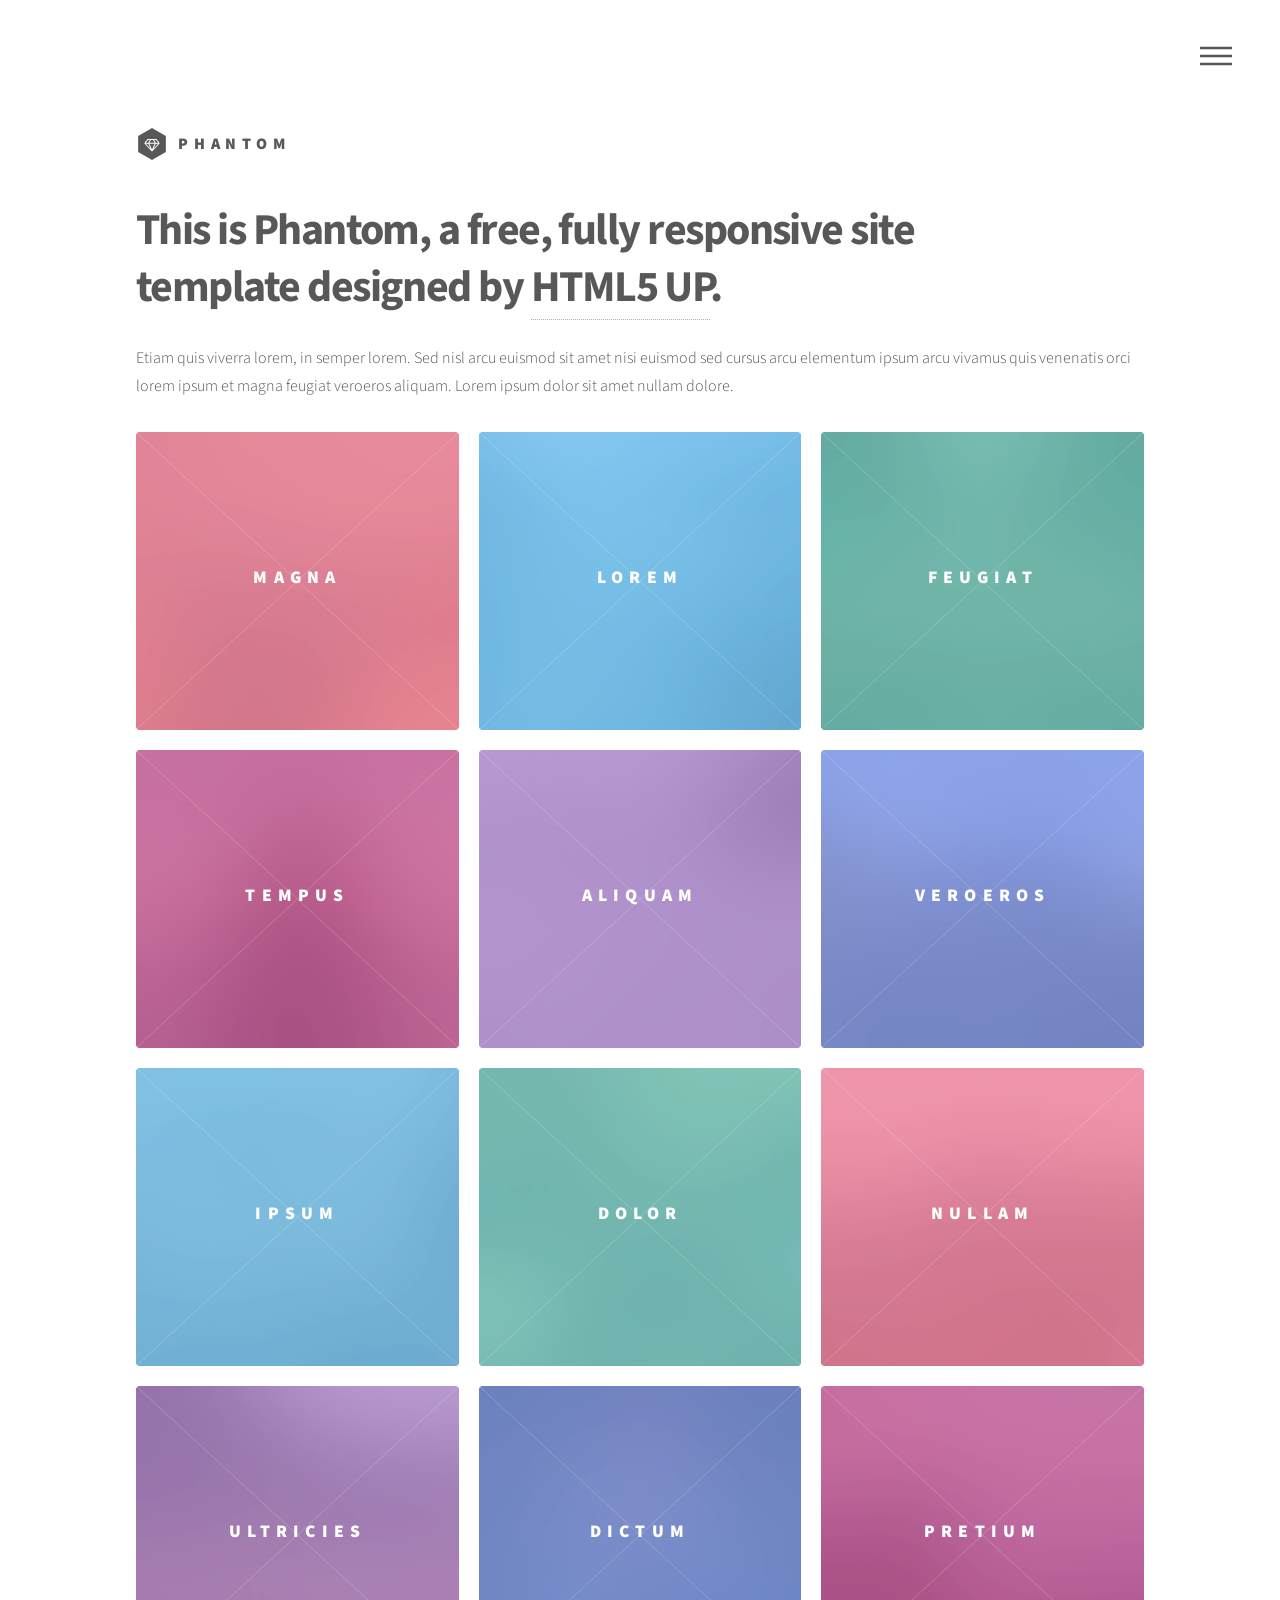
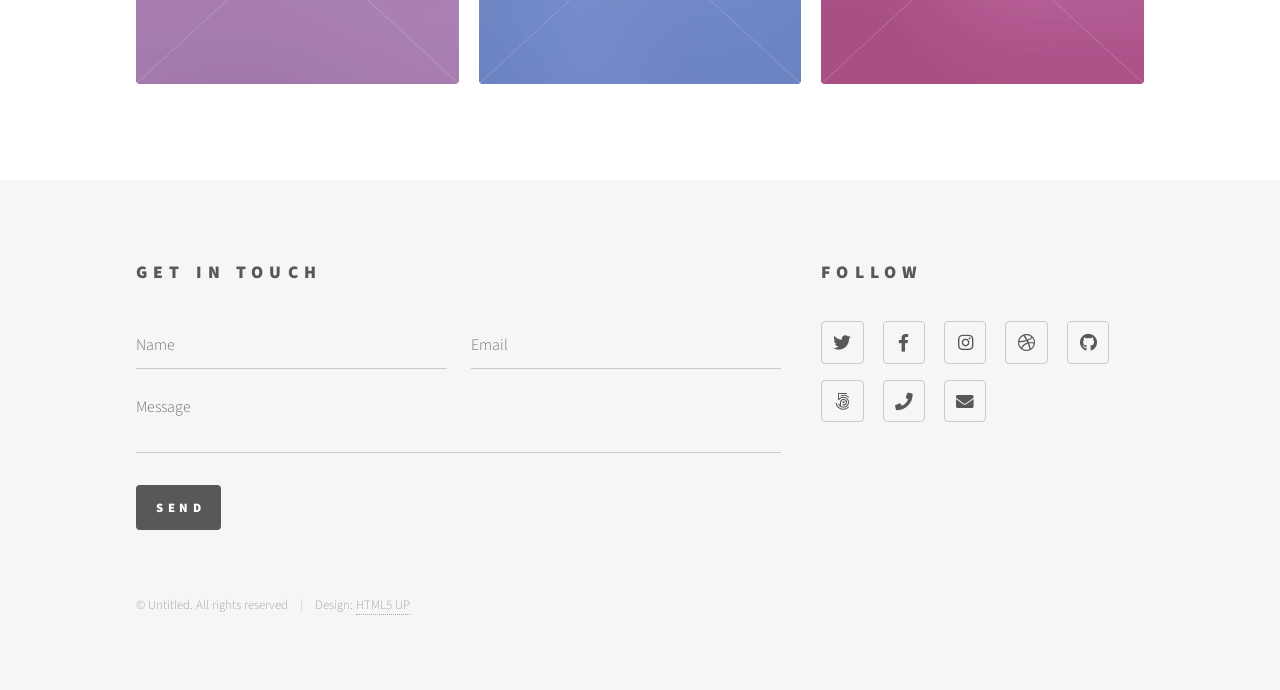
<file: phantom/index.html>
<!DOCTYPE HTML>
<!--
	Phantom by HTML5 UP
	html5up.net | @ajlkn
	Free for personal and commercial use under the CCA 3.0 license (html5up.net/license)
-->
<html>
	<head>
		<title>Phantom by HTML5 UP</title>
		<meta charset="utf-8" />
		<meta name="viewport" content="width=device-width, initial-scale=1, user-scalable=no" />
		<link rel="stylesheet" href="assets/css/main.css" />
		<noscript><link rel="stylesheet" href="assets/css/noscript.css" /></noscript>
	</head>
	<body class="is-preload">
		<!-- Wrapper -->
			<div id="wrapper">

				<!-- Header -->
					<header id="header">
						<div class="inner">

							<!-- Logo -->
								<a href="index.html" class="logo">
									<span class="symbol"><img src="images/logo.svg" alt="" /></span><span class="title">Phantom</span>
								</a>

							<!-- Nav -->
								<nav>
									<ul>
										<li><a href="#menu">Menu</a></li>
									</ul>
								</nav>

						</div>
					</header>

				<!-- Menu -->
					<nav id="menu">
						<h2>Menu</h2>
						<ul>
							<li><a href="index.html">Home</a></li>
							<li><a href="generic.html">Ipsum veroeros</a></li>
							<li><a href="generic.html">Tempus etiam</a></li>
							<li><a href="generic.html">Consequat dolor</a></li>
							<li><a href="elements.html">Elements</a></li>
						</ul>
					</nav>

				<!-- Main -->
					<div id="main">
						<div class="inner">
							<header>
								<h1>This is Phantom, a free, fully responsive site<br />
								template designed by <a href="http://html5up.net">HTML5 UP</a>.</h1>
								<p>Etiam quis viverra lorem, in semper lorem. Sed nisl arcu euismod sit amet nisi euismod sed cursus arcu elementum ipsum arcu vivamus quis venenatis orci lorem ipsum et magna feugiat veroeros aliquam. Lorem ipsum dolor sit amet nullam dolore.</p>
							</header>
							<section class="tiles">
								<article class="style1">
									<span class="image">
										<img src="images/pic01.jpg" alt="" />
									</span>
									<a href="generic.html">
										<h2>Magna</h2>
										<div class="content">
											<p>Sed nisl arcu euismod sit amet nisi lorem etiam dolor veroeros et feugiat.</p>
										</div>
									</a>
								</article>
								<article class="style2">
									<span class="image">
										<img src="images/pic02.jpg" alt="" />
									</span>
									<a href="generic.html">
										<h2>Lorem</h2>
										<div class="content">
											<p>Sed nisl arcu euismod sit amet nisi lorem etiam dolor veroeros et feugiat.</p>
										</div>
									</a>
								</article>
								<article class="style3">
									<span class="image">
										<img src="images/pic03.jpg" alt="" />
									</span>
									<a href="generic.html">
										<h2>Feugiat</h2>
										<div class="content">
											<p>Sed nisl arcu euismod sit amet nisi lorem etiam dolor veroeros et feugiat.</p>
										</div>
									</a>
								</article>
								<article class="style4">
									<span class="image">
										<img src="images/pic04.jpg" alt="" />
									</span>
									<a href="generic.html">
										<h2>Tempus</h2>
										<div class="content">
											<p>Sed nisl arcu euismod sit amet nisi lorem etiam dolor veroeros et feugiat.</p>
										</div>
									</a>
								</article>
								<article class="style5">
									<span class="image">
										<img src="images/pic05.jpg" alt="" />
									</span>
									<a href="generic.html">
										<h2>Aliquam</h2>
										<div class="content">
											<p>Sed nisl arcu euismod sit amet nisi lorem etiam dolor veroeros et feugiat.</p>
										</div>
									</a>
								</article>
								<article class="style6">
									<span class="image">
										<img src="images/pic06.jpg" alt="" />
									</span>
									<a href="generic.html">
										<h2>Veroeros</h2>
										<div class="content">
											<p>Sed nisl arcu euismod sit amet nisi lorem etiam dolor veroeros et feugiat.</p>
										</div>
									</a>
								</article>
								<article class="style2">
									<span class="image">
										<img src="images/pic07.jpg" alt="" />
									</span>
									<a href="generic.html">
										<h2>Ipsum</h2>
										<div class="content">
											<p>Sed nisl arcu euismod sit amet nisi lorem etiam dolor veroeros et feugiat.</p>
										</div>
									</a>
								</article>
								<article class="style3">
									<span class="image">
										<img src="images/pic08.jpg" alt="" />
									</span>
									<a href="generic.html">
										<h2>Dolor</h2>
										<div class="content">
											<p>Sed nisl arcu euismod sit amet nisi lorem etiam dolor veroeros et feugiat.</p>
										</div>
									</a>
								</article>
								<article class="style1">
									<span class="image">
										<img src="images/pic09.jpg" alt="" />
									</span>
									<a href="generic.html">
										<h2>Nullam</h2>
										<div class="content">
											<p>Sed nisl arcu euismod sit amet nisi lorem etiam dolor veroeros et feugiat.</p>
										</div>
									</a>
								</article>
								<article class="style5">
									<span class="image">
										<img src="images/pic10.jpg" alt="" />
									</span>
									<a href="generic.html">
										<h2>Ultricies</h2>
										<div class="content">
											<p>Sed nisl arcu euismod sit amet nisi lorem etiam dolor veroeros et feugiat.</p>
										</div>
									</a>
								</article>
								<article class="style6">
									<span class="image">
										<img src="images/pic11.jpg" alt="" />
									</span>
									<a href="generic.html">
										<h2>Dictum</h2>
										<div class="content">
											<p>Sed nisl arcu euismod sit amet nisi lorem etiam dolor veroeros et feugiat.</p>
										</div>
									</a>
								</article>
								<article class="style4">
									<span class="image">
										<img src="images/pic12.jpg" alt="" />
									</span>
									<a href="generic.html">
										<h2>Pretium</h2>
										<div class="content">
											<p>Sed nisl arcu euismod sit amet nisi lorem etiam dolor veroeros et feugiat.</p>
										</div>
									</a>
								</article>
							</section>
						</div>
					</div>

				<!-- Footer -->
					<footer id="footer">
						<div class="inner">
							<section>
								<h2>Get in touch</h2>
								<form method="post" action="#">
									<div class="fields">
										<div class="field half">
											<input type="text" name="name" id="name" placeholder="Name" />
										</div>
										<div class="field half">
											<input type="email" name="email" id="email" placeholder="Email" />
										</div>
										<div class="field">
											<textarea name="message" id="message" placeholder="Message"></textarea>
										</div>
									</div>
									<ul class="actions">
										<li><input type="submit" value="Send" class="primary" /></li>
									</ul>
								</form>
							</section>
							<section>
								<h2>Follow</h2>
								<ul class="icons">
									<li><a href="#" class="icon brands style2 fa-twitter"><span class="label">Twitter</span></a></li>
									<li><a href="#" class="icon brands style2 fa-facebook-f"><span class="label">Facebook</span></a></li>
									<li><a href="#" class="icon brands style2 fa-instagram"><span class="label">Instagram</span></a></li>
									<li><a href="#" class="icon brands style2 fa-dribbble"><span class="label">Dribbble</span></a></li>
									<li><a href="#" class="icon brands style2 fa-github"><span class="label">GitHub</span></a></li>
									<li><a href="#" class="icon brands style2 fa-500px"><span class="label">500px</span></a></li>
									<li><a href="#" class="icon solid style2 fa-phone"><span class="label">Phone</span></a></li>
									<li><a href="#" class="icon solid style2 fa-envelope"><span class="label">Email</span></a></li>
								</ul>
							</section>
							<ul class="copyright">
								<li>&copy; Untitled. All rights reserved</li><li>Design: <a href="http://html5up.net">HTML5 UP</a></li>
							</ul>
						</div>
					</footer>

			</div>

		<!-- Scripts -->
			<script src="assets/js/jquery.min.js"></script>
			<script src="assets/js/browser.min.js"></script>
			<script src="assets/js/breakpoints.min.js"></script>
			<script src="assets/js/util.js"></script>
			<script src="assets/js/main.js"></script>

	</body>
</html>
</file>
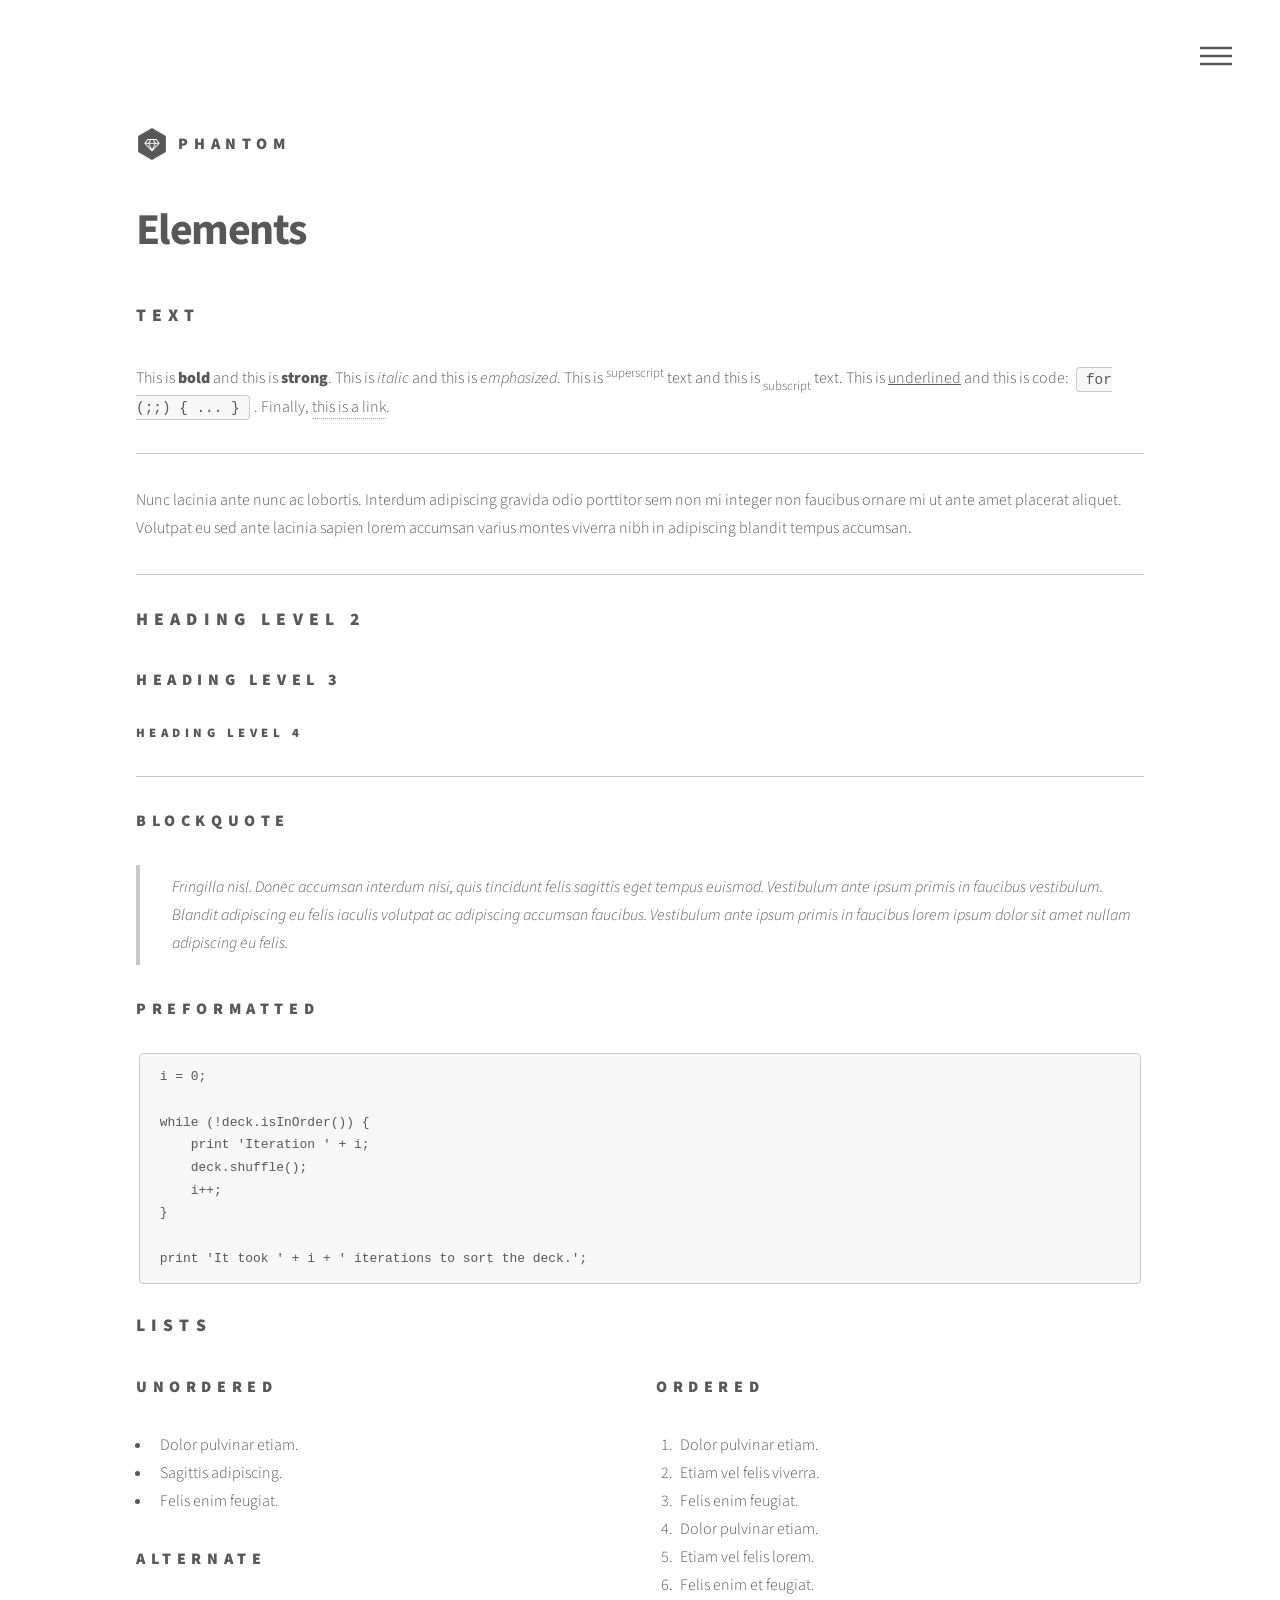
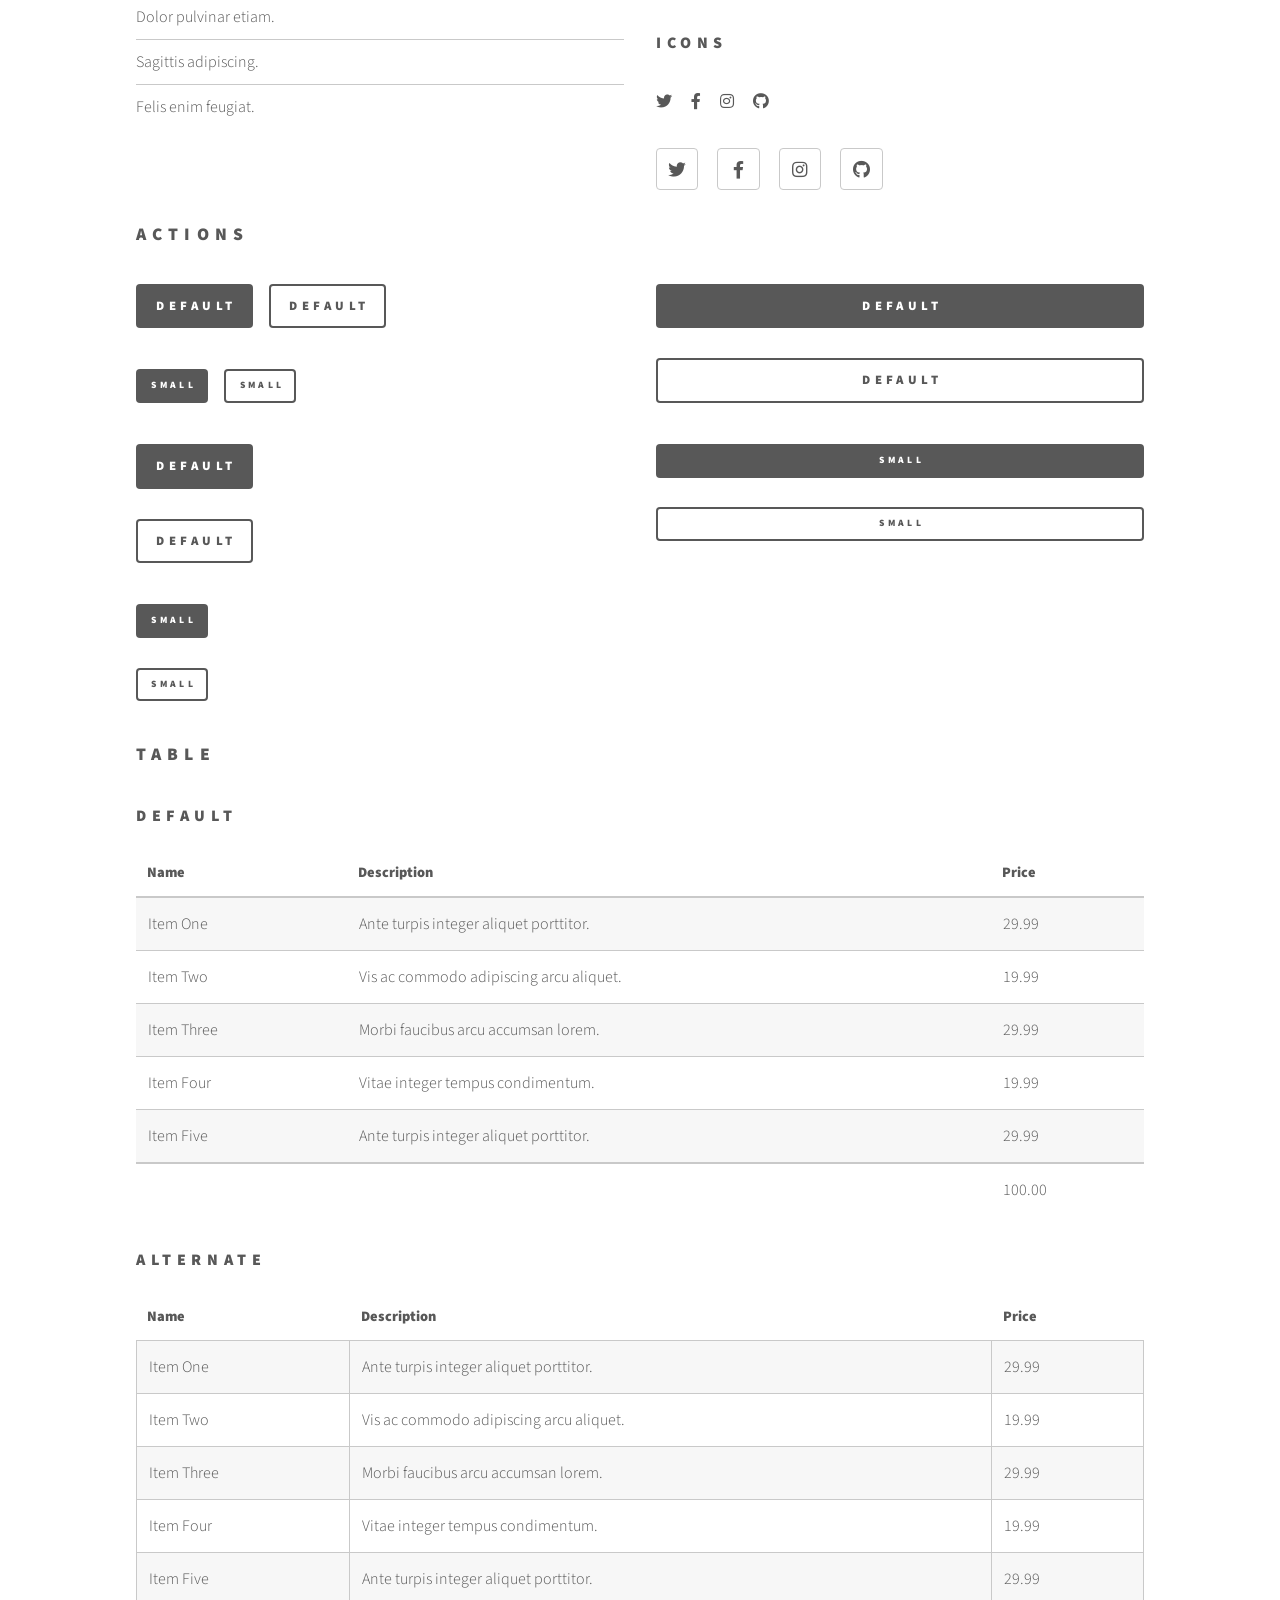
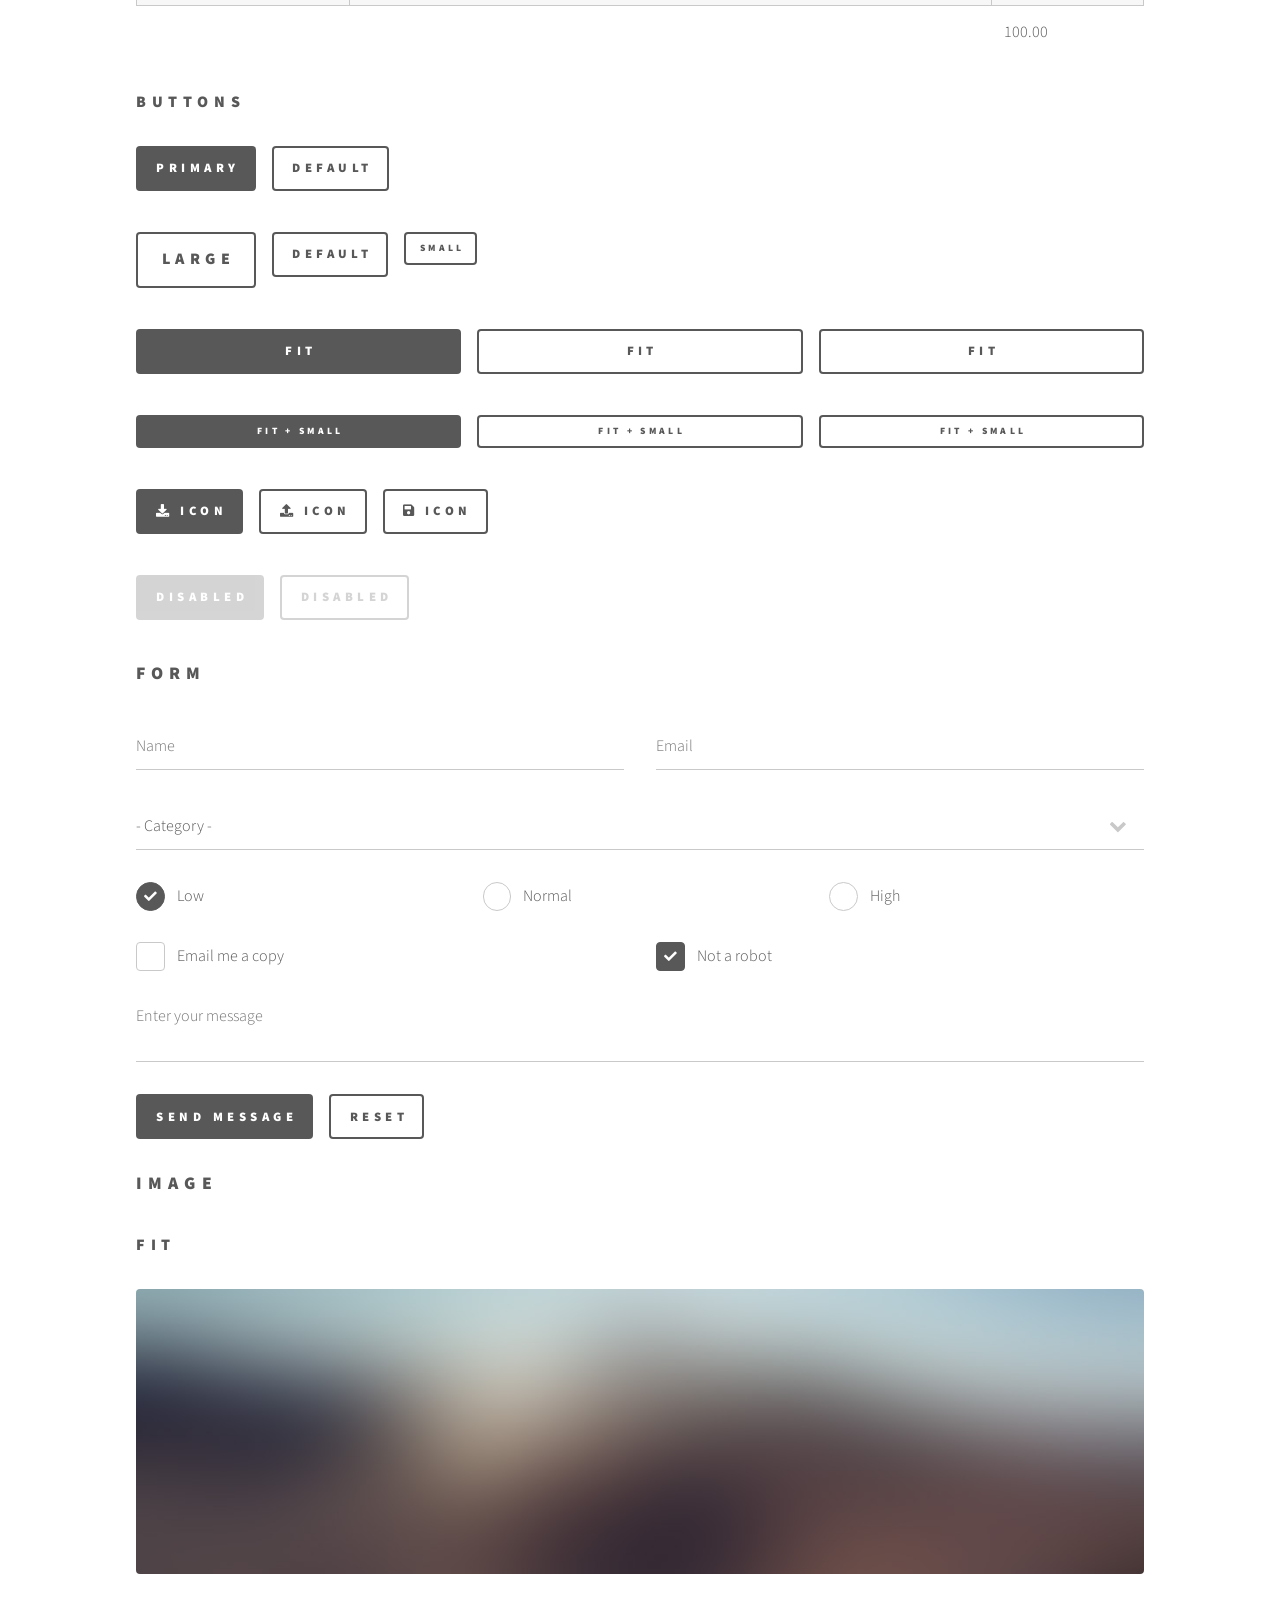
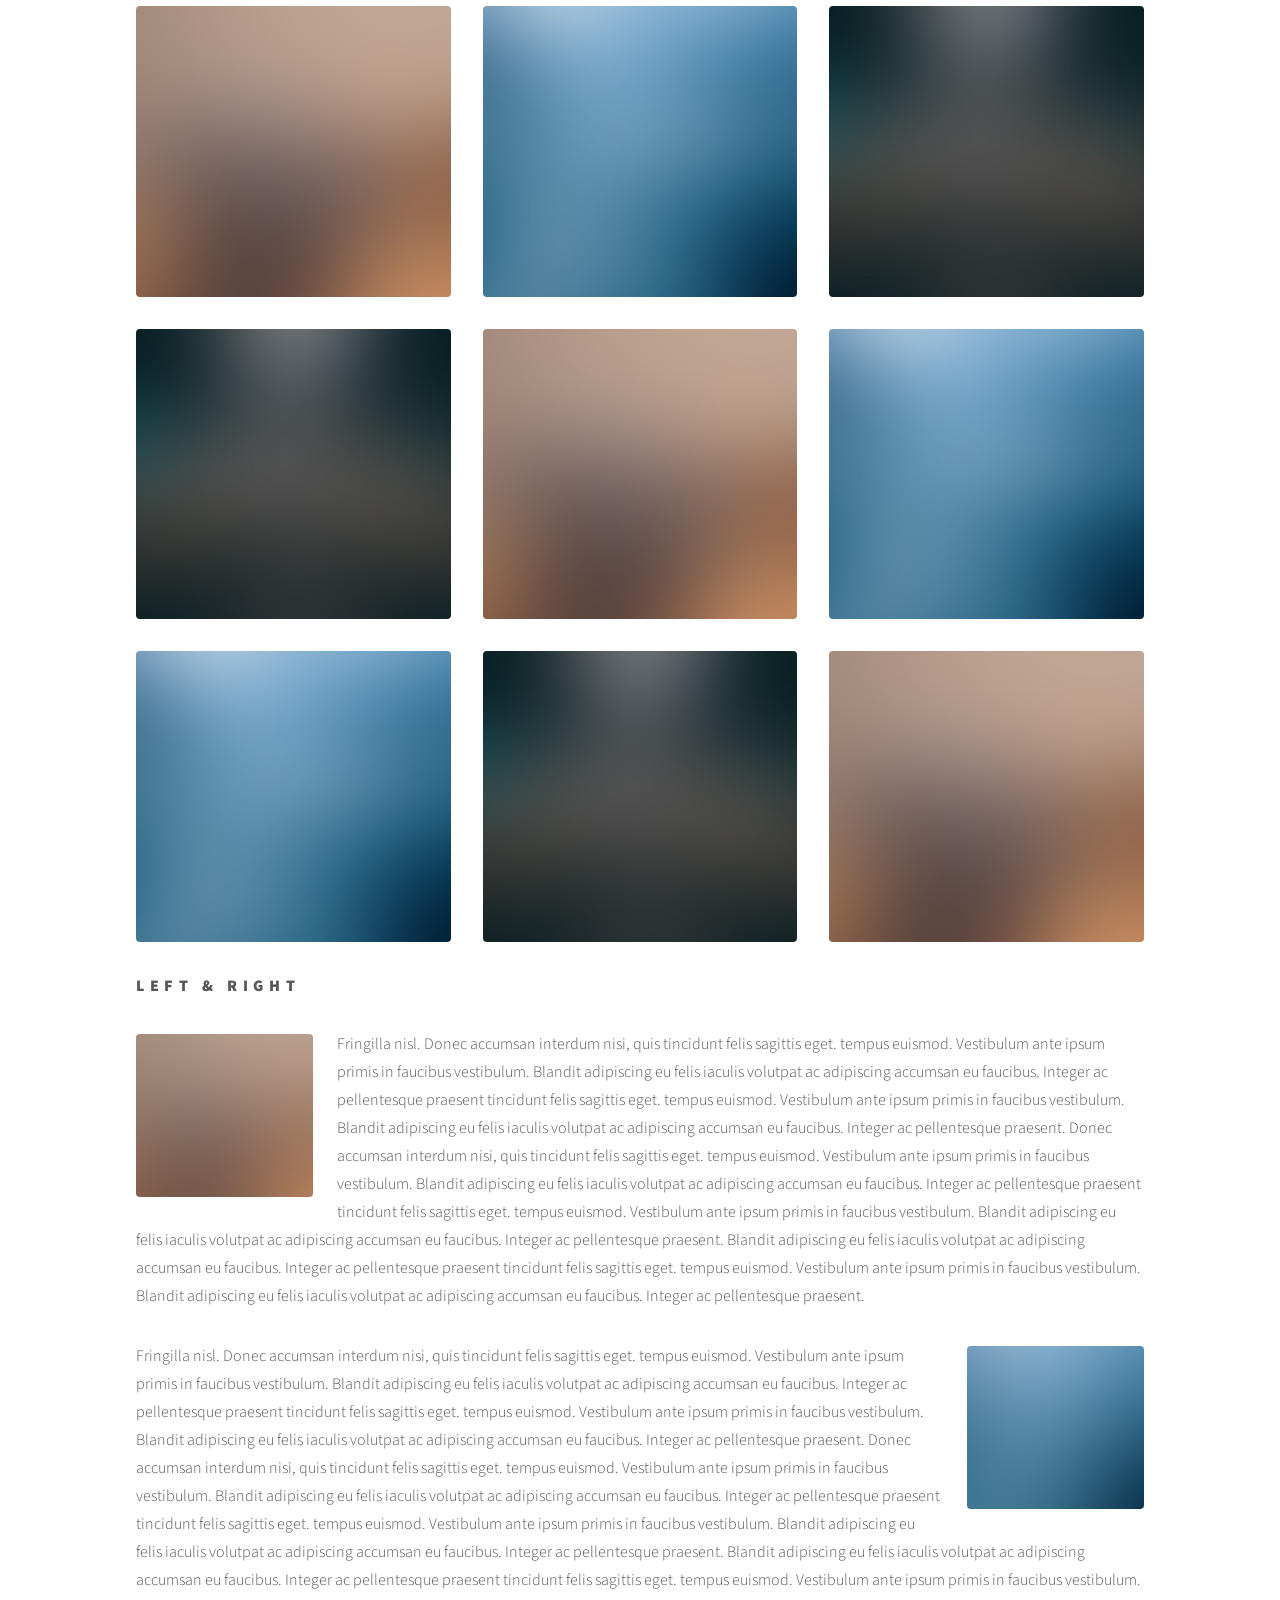
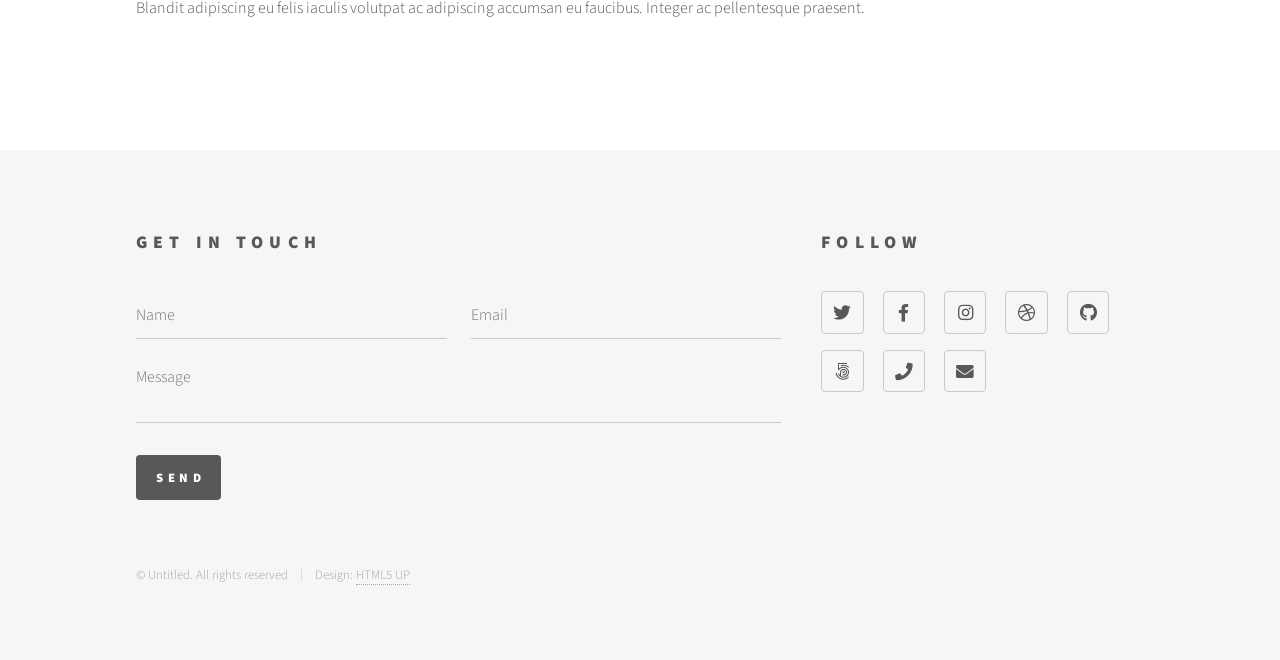
<file: phantom/elements.html>
<!DOCTYPE HTML>
<!--
	Phantom by HTML5 UP
	html5up.net | @ajlkn
	Free for personal and commercial use under the CCA 3.0 license (html5up.net/license)
-->
<html>
	<head>
		<title>Elements - Phantom by HTML5 UP</title>
		<meta charset="utf-8" />
		<meta name="viewport" content="width=device-width, initial-scale=1, user-scalable=no" />
		<link rel="stylesheet" href="assets/css/main.css" />
		<noscript><link rel="stylesheet" href="assets/css/noscript.css" /></noscript>
	</head>
	<body class="is-preload">
		<!-- Wrapper -->
			<div id="wrapper">

				<!-- Header -->
					<header id="header">
						<div class="inner">

							<!-- Logo -->
								<a href="index.html" class="logo">
									<span class="symbol"><img src="images/logo.svg" alt="" /></span><span class="title">Phantom</span>
								</a>

							<!-- Nav -->
								<nav>
									<ul>
										<li><a href="#menu">Menu</a></li>
									</ul>
								</nav>

						</div>
					</header>

				<!-- Menu -->
					<nav id="menu">
						<h2>Menu</h2>
						<ul>
							<li><a href="index.html">Home</a></li>
							<li><a href="generic.html">Ipsum veroeros</a></li>
							<li><a href="generic.html">Tempus etiam</a></li>
							<li><a href="generic.html">Consequat dolor</a></li>
							<li><a href="elements.html">Elements</a></li>
						</ul>
					</nav>

				<!-- Main -->
					<div id="main">
						<div class="inner">
							<h1>Elements</h1>

							<!-- Text -->
								<section>
									<h2>Text</h2>
									<p>This is <b>bold</b> and this is <strong>strong</strong>. This is <i>italic</i> and this is <em>emphasized</em>.
									This is <sup>superscript</sup> text and this is <sub>subscript</sub> text.
									This is <u>underlined</u> and this is code: <code>for (;;) { ... }</code>. Finally, <a href="#">this is a link</a>.</p>
									<hr />
									<p>Nunc lacinia ante nunc ac lobortis. Interdum adipiscing gravida odio porttitor sem non mi integer non faucibus ornare mi ut ante amet placerat aliquet. Volutpat eu sed ante lacinia sapien lorem accumsan varius montes viverra nibh in adipiscing blandit tempus accumsan.</p>
									<hr />
									<h2>Heading Level 2</h2>
									<h3>Heading Level 3</h3>
									<h4>Heading Level 4</h4>
									<hr />
									<h3>Blockquote</h3>
									<blockquote>Fringilla nisl. Donec accumsan interdum nisi, quis tincidunt felis sagittis eget tempus euismod. Vestibulum ante ipsum primis in faucibus vestibulum. Blandit adipiscing eu felis iaculis volutpat ac adipiscing accumsan faucibus. Vestibulum ante ipsum primis in faucibus lorem ipsum dolor sit amet nullam adipiscing eu felis.</blockquote>
									<h3>Preformatted</h3>
									<pre><code>i = 0;

while (!deck.isInOrder()) {
    print 'Iteration ' + i;
    deck.shuffle();
    i++;
}

print 'It took ' + i + ' iterations to sort the deck.';</code></pre>
								</section>

							<!-- Lists -->
								<section>
									<h2>Lists</h2>
									<div class="row">
										<div class="col-6 col-12-medium">
											<h3>Unordered</h3>
											<ul>
												<li>Dolor pulvinar etiam.</li>
												<li>Sagittis adipiscing.</li>
												<li>Felis enim feugiat.</li>
											</ul>
											<h3>Alternate</h3>
											<ul class="alt">
												<li>Dolor pulvinar etiam.</li>
												<li>Sagittis adipiscing.</li>
												<li>Felis enim feugiat.</li>
											</ul>
										</div>
										<div class="col-6 col-12-medium">
											<h3>Ordered</h3>
											<ol>
												<li>Dolor pulvinar etiam.</li>
												<li>Etiam vel felis viverra.</li>
												<li>Felis enim feugiat.</li>
												<li>Dolor pulvinar etiam.</li>
												<li>Etiam vel felis lorem.</li>
												<li>Felis enim et feugiat.</li>
											</ol>
											<h3>Icons</h3>
											<ul class="icons">
												<li><a href="#" class="icon brands style1 fa-twitter"><span class="label">Twitter</span></a></li>
												<li><a href="#" class="icon brands style1 fa-facebook-f"><span class="label">Facebook</span></a></li>
												<li><a href="#" class="icon brands style1 fa-instagram"><span class="label">Instagram</span></a></li>
												<li><a href="#" class="icon brands style1 fa-github"><span class="label">Github</span></a></li>
											</ul>
											<ul class="icons">
												<li><a href="#" class="icon brands style2 fa-twitter"><span class="label">Twitter</span></a></li>
												<li><a href="#" class="icon brands style2 fa-facebook-f"><span class="label">Facebook</span></a></li>
												<li><a href="#" class="icon brands style2 fa-instagram"><span class="label">Instagram</span></a></li>
												<li><a href="#" class="icon brands style2 fa-github"><span class="label">Github</span></a></li>
											</ul>
										</div>
									</div>
									<h2>Actions</h2>
									<div class="row">
										<div class="col-6 col-12-medium">
											<ul class="actions">
												<li><a href="#" class="button primary">Default</a></li>
												<li><a href="#" class="button">Default</a></li>
											</ul>
											<ul class="actions small">
												<li><a href="#" class="button primary small">Small</a></li>
												<li><a href="#" class="button small">Small</a></li>
											</ul>
											<ul class="actions stacked">
												<li><a href="#" class="button primary">Default</a></li>
												<li><a href="#" class="button">Default</a></li>
											</ul>
											<ul class="actions stacked">
												<li><a href="#" class="button primary small">Small</a></li>
												<li><a href="#" class="button small">Small</a></li>
											</ul>
										</div>
										<div class="col-6 col-12-medium">
											<ul class="actions stacked">
												<li><a href="#" class="button primary fit">Default</a></li>
												<li><a href="#" class="button fit">Default</a></li>
											</ul>
											<ul class="actions stacked">
												<li><a href="#" class="button primary small fit">Small</a></li>
												<li><a href="#" class="button small fit">Small</a></li>
											</ul>
										</div>
									</div>
								</section>

							<!-- Table -->
								<section>
									<h2>Table</h2>
									<h3>Default</h3>
									<div class="table-wrapper">
										<table>
											<thead>
												<tr>
													<th>Name</th>
													<th>Description</th>
													<th>Price</th>
												</tr>
											</thead>
											<tbody>
												<tr>
													<td>Item One</td>
													<td>Ante turpis integer aliquet porttitor.</td>
													<td>29.99</td>
												</tr>
												<tr>
													<td>Item Two</td>
													<td>Vis ac commodo adipiscing arcu aliquet.</td>
													<td>19.99</td>
												</tr>
												<tr>
													<td>Item Three</td>
													<td> Morbi faucibus arcu accumsan lorem.</td>
													<td>29.99</td>
												</tr>
												<tr>
													<td>Item Four</td>
													<td>Vitae integer tempus condimentum.</td>
													<td>19.99</td>
												</tr>
												<tr>
													<td>Item Five</td>
													<td>Ante turpis integer aliquet porttitor.</td>
													<td>29.99</td>
												</tr>
											</tbody>
											<tfoot>
												<tr>
													<td colspan="2"></td>
													<td>100.00</td>
												</tr>
											</tfoot>
										</table>
									</div>

									<h3>Alternate</h3>
									<div class="table-wrapper">
										<table class="alt">
											<thead>
												<tr>
													<th>Name</th>
													<th>Description</th>
													<th>Price</th>
												</tr>
											</thead>
											<tbody>
												<tr>
													<td>Item One</td>
													<td>Ante turpis integer aliquet porttitor.</td>
													<td>29.99</td>
												</tr>
												<tr>
													<td>Item Two</td>
													<td>Vis ac commodo adipiscing arcu aliquet.</td>
													<td>19.99</td>
												</tr>
												<tr>
													<td>Item Three</td>
													<td> Morbi faucibus arcu accumsan lorem.</td>
													<td>29.99</td>
												</tr>
												<tr>
													<td>Item Four</td>
													<td>Vitae integer tempus condimentum.</td>
													<td>19.99</td>
												</tr>
												<tr>
													<td>Item Five</td>
													<td>Ante turpis integer aliquet porttitor.</td>
													<td>29.99</td>
												</tr>
											</tbody>
											<tfoot>
												<tr>
													<td colspan="2"></td>
													<td>100.00</td>
												</tr>
											</tfoot>
										</table>
									</div>
								</section>

							<!-- Buttons -->
								<section>
									<h3>Buttons</h3>
									<ul class="actions">
										<li><a href="#" class="button primary">Primary</a></li>
										<li><a href="#" class="button">Default</a></li>
									</ul>
									<ul class="actions">
										<li><a href="#" class="button large">Large</a></li>
										<li><a href="#" class="button">Default</a></li>
										<li><a href="#" class="button small">Small</a></li>
									</ul>
									<ul class="actions fit">
										<li><a href="#" class="button primary fit">Fit</a></li>
										<li><a href="#" class="button fit">Fit</a></li>
										<li><a href="#" class="button fit">Fit</a></li>
									</ul>
									<ul class="actions fit small">
										<li><a href="#" class="button primary fit small">Fit + Small</a></li>
										<li><a href="#" class="button fit small">Fit + Small</a></li>
										<li><a href="#" class="button fit small">Fit + Small</a></li>
									</ul>
									<ul class="actions">
										<li><a href="#" class="button primary icon solid fa-download">Icon</a></li>
										<li><a href="#" class="button icon solid fa-upload">Icon</a></li>
										<li><a href="#" class="button icon solid fa-save">Icon</a></li>
									</ul>
									<ul class="actions">
										<li><span class="button primary disabled">Disabled</span></li>
										<li><span class="button disabled">Disabled</span></li>
									</ul>
								</section>

							<!-- Form -->
								<section>
									<h2>Form</h2>
									<form method="post" action="#">
										<div class="row gtr-uniform">
											<div class="col-6 col-12-xsmall">
												<input type="text" name="demo-name" id="demo-name" value="" placeholder="Name" />
											</div>
											<div class="col-6 col-12-xsmall">
												<input type="email" name="demo-email" id="demo-email" value="" placeholder="Email" />
											</div>
											<div class="col-12">
												<select name="demo-category" id="demo-category">
													<option value="">- Category -</option>
													<option value="1">Manufacturing</option>
													<option value="1">Shipping</option>
													<option value="1">Administration</option>
													<option value="1">Human Resources</option>
												</select>
											</div>
											<div class="col-4 col-12-small">
												<input type="radio" id="demo-priority-low" name="demo-priority" checked>
												<label for="demo-priority-low">Low</label>
											</div>
											<div class="col-4 col-12-small">
												<input type="radio" id="demo-priority-normal" name="demo-priority">
												<label for="demo-priority-normal">Normal</label>
											</div>
											<div class="col-4 col-12-small">
												<input type="radio" id="demo-priority-high" name="demo-priority">
												<label for="demo-priority-high">High</label>
											</div>
											<div class="col-6 col-12-small">
												<input type="checkbox" id="demo-copy" name="demo-copy">
												<label for="demo-copy">Email me a copy</label>
											</div>
											<div class="col-6 col-12-small">
												<input type="checkbox" id="demo-human" name="demo-human" checked>
												<label for="demo-human">Not a robot</label>
											</div>
											<div class="col-12">
												<textarea name="demo-message" id="demo-message" placeholder="Enter your message" rows="6"></textarea>
											</div>
											<div class="col-12">
												<ul class="actions">
													<li><input type="submit" value="Send Message" class="primary" /></li>
													<li><input type="reset" value="Reset" /></li>
												</ul>
											</div>
										</div>
									</form>
								</section>

							<!-- Image -->
								<section>
									<h2>Image</h2>
									<h3>Fit</h3>
									<div class="box alt">
										<div class="row gtr-uniform">
											<div class="col-12"><span class="image fit"><img src="images/pic13.jpg" alt="" /></span></div>
											<div class="col-4"><span class="image fit"><img src="images/pic01.jpg" alt="" /></span></div>
											<div class="col-4"><span class="image fit"><img src="images/pic02.jpg" alt="" /></span></div>
											<div class="col-4"><span class="image fit"><img src="images/pic03.jpg" alt="" /></span></div>
											<div class="col-4"><span class="image fit"><img src="images/pic03.jpg" alt="" /></span></div>
											<div class="col-4"><span class="image fit"><img src="images/pic01.jpg" alt="" /></span></div>
											<div class="col-4"><span class="image fit"><img src="images/pic02.jpg" alt="" /></span></div>
											<div class="col-4"><span class="image fit"><img src="images/pic02.jpg" alt="" /></span></div>
											<div class="col-4"><span class="image fit"><img src="images/pic03.jpg" alt="" /></span></div>
											<div class="col-4"><span class="image fit"><img src="images/pic01.jpg" alt="" /></span></div>
										</div>
									</div>
									<h3>Left &amp; Right</h3>
									<p><span class="image left"><img src="images/pic14.jpg" alt="" /></span>Fringilla nisl. Donec accumsan interdum nisi, quis tincidunt felis sagittis eget. tempus euismod. Vestibulum ante ipsum primis in faucibus vestibulum. Blandit adipiscing eu felis iaculis volutpat ac adipiscing accumsan eu faucibus. Integer ac pellentesque praesent tincidunt felis sagittis eget. tempus euismod. Vestibulum ante ipsum primis in faucibus vestibulum. Blandit adipiscing eu felis iaculis volutpat ac adipiscing accumsan eu faucibus. Integer ac pellentesque praesent. Donec accumsan interdum nisi, quis tincidunt felis sagittis eget. tempus euismod. Vestibulum ante ipsum primis in faucibus vestibulum. Blandit adipiscing eu felis iaculis volutpat ac adipiscing accumsan eu faucibus. Integer ac pellentesque praesent tincidunt felis sagittis eget. tempus euismod. Vestibulum ante ipsum primis in faucibus vestibulum. Blandit adipiscing eu felis iaculis volutpat ac adipiscing accumsan eu faucibus. Integer ac pellentesque praesent. Blandit adipiscing eu felis iaculis volutpat ac adipiscing accumsan eu faucibus. Integer ac pellentesque praesent tincidunt felis sagittis eget. tempus euismod. Vestibulum ante ipsum primis in faucibus vestibulum. Blandit adipiscing eu felis iaculis volutpat ac adipiscing accumsan eu faucibus. Integer ac pellentesque praesent.</p>
									<p><span class="image right"><img src="images/pic15.jpg" alt="" /></span>Fringilla nisl. Donec accumsan interdum nisi, quis tincidunt felis sagittis eget. tempus euismod. Vestibulum ante ipsum primis in faucibus vestibulum. Blandit adipiscing eu felis iaculis volutpat ac adipiscing accumsan eu faucibus. Integer ac pellentesque praesent tincidunt felis sagittis eget. tempus euismod. Vestibulum ante ipsum primis in faucibus vestibulum. Blandit adipiscing eu felis iaculis volutpat ac adipiscing accumsan eu faucibus. Integer ac pellentesque praesent. Donec accumsan interdum nisi, quis tincidunt felis sagittis eget. tempus euismod. Vestibulum ante ipsum primis in faucibus vestibulum. Blandit adipiscing eu felis iaculis volutpat ac adipiscing accumsan eu faucibus. Integer ac pellentesque praesent tincidunt felis sagittis eget. tempus euismod. Vestibulum ante ipsum primis in faucibus vestibulum. Blandit adipiscing eu felis iaculis volutpat ac adipiscing accumsan eu faucibus. Integer ac pellentesque praesent. Blandit adipiscing eu felis iaculis volutpat ac adipiscing accumsan eu faucibus. Integer ac pellentesque praesent tincidunt felis sagittis eget. tempus euismod. Vestibulum ante ipsum primis in faucibus vestibulum. Blandit adipiscing eu felis iaculis volutpat ac adipiscing accumsan eu faucibus. Integer ac pellentesque praesent.</p>
								</section>

						</div>
					</div>

				<!-- Footer -->
					<footer id="footer">
						<div class="inner">
							<section>
								<h2>Get in touch</h2>
								<form method="post" action="#">
									<div class="fields">
										<div class="field half">
											<input type="text" name="name" id="name" placeholder="Name" />
										</div>
										<div class="field half">
											<input type="email" name="email" id="email" placeholder="Email" />
										</div>
										<div class="field">
											<textarea name="message" id="message" placeholder="Message"></textarea>
										</div>
									</div>
									<ul class="actions">
										<li><input type="submit" value="Send" class="primary" /></li>
									</ul>
								</form>
							</section>
							<section>
								<h2>Follow</h2>
								<ul class="icons">
									<li><a href="#" class="icon brands style2 fa-twitter"><span class="label">Twitter</span></a></li>
									<li><a href="#" class="icon brands style2 fa-facebook-f"><span class="label">Facebook</span></a></li>
									<li><a href="#" class="icon brands style2 fa-instagram"><span class="label">Instagram</span></a></li>
									<li><a href="#" class="icon brands style2 fa-dribbble"><span class="label">Dribbble</span></a></li>
									<li><a href="#" class="icon brands style2 fa-github"><span class="label">GitHub</span></a></li>
									<li><a href="#" class="icon brands style2 fa-500px"><span class="label">500px</span></a></li>
									<li><a href="#" class="icon solid style2 fa-phone"><span class="label">Phone</span></a></li>
									<li><a href="#" class="icon solid style2 fa-envelope"><span class="label">Email</span></a></li>
								</ul>
							</section>
							<ul class="copyright">
								<li>&copy; Untitled. All rights reserved</li><li>Design: <a href="http://html5up.net">HTML5 UP</a></li>
							</ul>
						</div>
					</footer>

			</div>

		<!-- Scripts -->
			<script src="assets/js/jquery.min.js"></script>
			<script src="assets/js/browser.min.js"></script>
			<script src="assets/js/breakpoints.min.js"></script>
			<script src="assets/js/util.js"></script>
			<script src="assets/js/main.js"></script>

	</body>
</html>
</file>
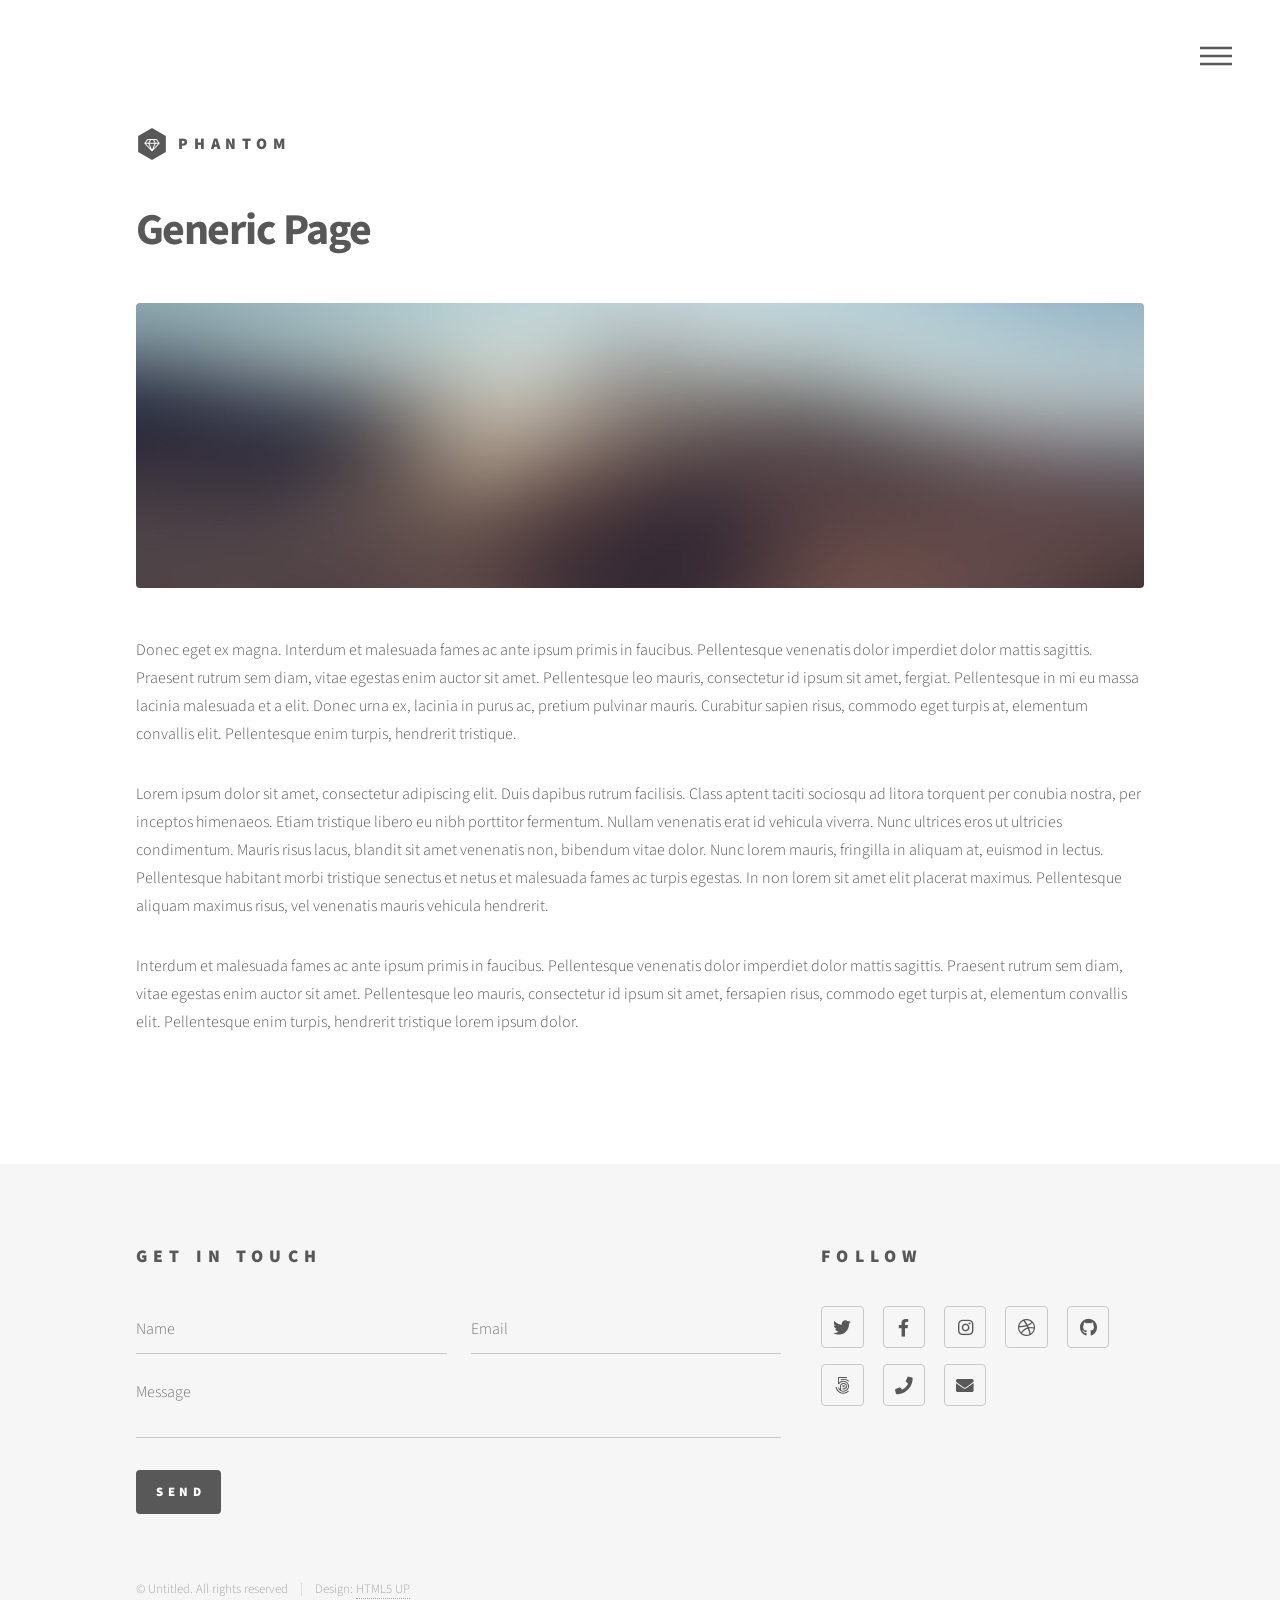
<file: phantom/generic.html>
<!DOCTYPE HTML>
<!--
	Phantom by HTML5 UP
	html5up.net | @ajlkn
	Free for personal and commercial use under the CCA 3.0 license (html5up.net/license)
-->
<html>
	<head>
		<title>Generic - Phantom by HTML5 UP</title>
		<meta charset="utf-8" />
		<meta name="viewport" content="width=device-width, initial-scale=1, user-scalable=no" />
		<link rel="stylesheet" href="assets/css/main.css" />
		<noscript><link rel="stylesheet" href="assets/css/noscript.css" /></noscript>
	</head>
	<body class="is-preload">
		<!-- Wrapper -->
			<div id="wrapper">

				<!-- Header -->
					<header id="header">
						<div class="inner">

							<!-- Logo -->
								<a href="index.html" class="logo">
									<span class="symbol"><img src="images/logo.svg" alt="" /></span><span class="title">Phantom</span>
								</a>

							<!-- Nav -->
								<nav>
									<ul>
										<li><a href="#menu">Menu</a></li>
									</ul>
								</nav>

						</div>
					</header>

				<!-- Menu -->
					<nav id="menu">
						<h2>Menu</h2>
						<ul>
							<li><a href="index.html">Home</a></li>
							<li><a href="generic.html">Ipsum veroeros</a></li>
							<li><a href="generic.html">Tempus etiam</a></li>
							<li><a href="generic.html">Consequat dolor</a></li>
							<li><a href="elements.html">Elements</a></li>
						</ul>
					</nav>

				<!-- Main -->
					<div id="main">
						<div class="inner">
							<h1>Generic Page</h1>
							<span class="image main"><img src="images/pic13.jpg" alt="" /></span>
							<p>Donec eget ex magna. Interdum et malesuada fames ac ante ipsum primis in faucibus. Pellentesque venenatis dolor imperdiet dolor mattis sagittis. Praesent rutrum sem diam, vitae egestas enim auctor sit amet. Pellentesque leo mauris, consectetur id ipsum sit amet, fergiat. Pellentesque in mi eu massa lacinia malesuada et a elit. Donec urna ex, lacinia in purus ac, pretium pulvinar mauris. Curabitur sapien risus, commodo eget turpis at, elementum convallis elit. Pellentesque enim turpis, hendrerit tristique.</p>
							<p>Lorem ipsum dolor sit amet, consectetur adipiscing elit. Duis dapibus rutrum facilisis. Class aptent taciti sociosqu ad litora torquent per conubia nostra, per inceptos himenaeos. Etiam tristique libero eu nibh porttitor fermentum. Nullam venenatis erat id vehicula viverra. Nunc ultrices eros ut ultricies condimentum. Mauris risus lacus, blandit sit amet venenatis non, bibendum vitae dolor. Nunc lorem mauris, fringilla in aliquam at, euismod in lectus. Pellentesque habitant morbi tristique senectus et netus et malesuada fames ac turpis egestas. In non lorem sit amet elit placerat maximus. Pellentesque aliquam maximus risus, vel venenatis mauris vehicula hendrerit.</p>
							<p>Interdum et malesuada fames ac ante ipsum primis in faucibus. Pellentesque venenatis dolor imperdiet dolor mattis sagittis. Praesent rutrum sem diam, vitae egestas enim auctor sit amet. Pellentesque leo mauris, consectetur id ipsum sit amet, fersapien risus, commodo eget turpis at, elementum convallis elit. Pellentesque enim turpis, hendrerit tristique lorem ipsum dolor.</p>
						</div>
					</div>

				<!-- Footer -->
					<footer id="footer">
						<div class="inner">
							<section>
								<h2>Get in touch</h2>
								<form method="post" action="#">
									<div class="fields">
										<div class="field half">
											<input type="text" name="name" id="name" placeholder="Name" />
										</div>
										<div class="field half">
											<input type="email" name="email" id="email" placeholder="Email" />
										</div>
										<div class="field">
											<textarea name="message" id="message" placeholder="Message"></textarea>
										</div>
									</div>
									<ul class="actions">
										<li><input type="submit" value="Send" class="primary" /></li>
									</ul>
								</form>
							</section>
							<section>
								<h2>Follow</h2>
								<ul class="icons">
									<li><a href="#" class="icon brands style2 fa-twitter"><span class="label">Twitter</span></a></li>
									<li><a href="#" class="icon brands style2 fa-facebook-f"><span class="label">Facebook</span></a></li>
									<li><a href="#" class="icon brands style2 fa-instagram"><span class="label">Instagram</span></a></li>
									<li><a href="#" class="icon brands style2 fa-dribbble"><span class="label">Dribbble</span></a></li>
									<li><a href="#" class="icon brands style2 fa-github"><span class="label">GitHub</span></a></li>
									<li><a href="#" class="icon brands style2 fa-500px"><span class="label">500px</span></a></li>
									<li><a href="#" class="icon solid style2 fa-phone"><span class="label">Phone</span></a></li>
									<li><a href="#" class="icon solid style2 fa-envelope"><span class="label">Email</span></a></li>
								</ul>
							</section>
							<ul class="copyright">
								<li>&copy; Untitled. All rights reserved</li><li>Design: <a href="http://html5up.net">HTML5 UP</a></li>
							</ul>
						</div>
					</footer>

			</div>

		<!-- Scripts -->
			<script src="assets/js/jquery.min.js"></script>
			<script src="assets/js/browser.min.js"></script>
			<script src="assets/js/breakpoints.min.js"></script>
			<script src="assets/js/util.js"></script>
			<script src="assets/js/main.js"></script>

	</body>
</html>
</file>
<file: phantom/assets/css/noscript.css>
/*
	Phantom by HTML5 UP
	html5up.net | @ajlkn
	Free for personal and commercial use under the CCA 3.0 license (html5up.net/license)
*/

/* Tiles */

	body.is-preload .tiles article {
		-moz-transform: none;
		-webkit-transform: none;
		-ms-transform: none;
		transform: none;
		opacity: 1;
	}
</file>
<file: phantom/assets/css/main.css>
@import url(fontawesome-all.min.css);
@import url("https://fonts.googleapis.com/css?family=Source+Sans+Pro:300,700,900");

/*
	Phantom by HTML5 UP
	html5up.net | @ajlkn
	Free for personal and commercial use under the CCA 3.0 license (html5up.net/license)
*/

html, body, div, span, applet, object,
iframe, h1, h2, h3, h4, h5, h6, p, blockquote,
pre, a, abbr, acronym, address, big, cite,
code, del, dfn, em, img, ins, kbd, q, s, samp,
small, strike, strong, sub, sup, tt, var, b,
u, i, center, dl, dt, dd, ol, ul, li, fieldset,
form, label, legend, table, caption, tbody,
tfoot, thead, tr, th, td, article, aside,
canvas, details, embed, figure, figcaption,
footer, header, hgroup, menu, nav, output, ruby,
section, summary, time, mark, audio, video {
	margin: 0;
	padding: 0;
	border: 0;
	font-size: 100%;
	font: inherit;
	vertical-align: baseline;}

article, aside, details, figcaption, figure,
footer, header, hgroup, menu, nav, section {
	display: block;}

body {
	line-height: 1;
}

ol, ul {
	list-style: none;
}

blockquote, q {
	quotes: none;
}

	blockquote:before, blockquote:after, q:before, q:after {
		content: '';
		content: none;
	}

table {
	border-collapse: collapse;
	border-spacing: 0;
}

body {
	-webkit-text-size-adjust: none;
}

mark {
	background-color: transparent;
	color: inherit;
}

input::-moz-focus-inner {
	border: 0;
	padding: 0;
}

input, select, textarea {
	-moz-appearance: none;
	-webkit-appearance: none;
	-ms-appearance: none;
	appearance: none;
}

/* Basic */

	@-ms-viewport {
		width: device-width;
	}

	body {
		-ms-overflow-style: scrollbar;
	}

	@media screen and (max-width: 480px) {

		html, body {
			min-width: 320px;
		}

	}

	html {
		box-sizing: border-box;
	}

	*, *:before, *:after {
		box-sizing: inherit;
	}

	body {
		background: #ffffff;
	}

		body.is-preload *, body.is-preload *:before, body.is-preload *:after {
			-moz-animation: none !important;
			-webkit-animation: none !important;
			-ms-animation: none !important;
			animation: none !important;
			-moz-transition: none !important;
			-webkit-transition: none !important;
			-ms-transition: none !important;
			transition: none !important;
		}

/* Type */

	body, input, select, textarea {
		color: #585858;
		font-family: "Source Sans Pro", Helvetica, sans-serif;
		font-size: 16pt;
		font-weight: 300;
		line-height: 1.75;
	}

		@media screen and (max-width: 1680px) {

			body, input, select, textarea {
				font-size: 14pt;
			}

		}

		@media screen and (max-width: 1280px) {

			body, input, select, textarea {
				font-size: 12pt;
			}

		}

	a {
		-moz-transition: border-bottom-color 0.2s ease, color 0.2s ease;
		-webkit-transition: border-bottom-color 0.2s ease, color 0.2s ease;
		-ms-transition: border-bottom-color 0.2s ease, color 0.2s ease;
		transition: border-bottom-color 0.2s ease, color 0.2s ease;
		text-decoration: none;
		color: #585858;
		border-bottom: dotted 1px rgba(88, 88, 88, 0.5);
	}

		a:hover {
			border-bottom-color: transparent;
			color: #f2849e !important;
		}

	strong, b {
		font-weight: 900;
	}

	em, i {
		font-style: italic;
	}

	p {
		margin: 0 0 2em 0;
	}

	h1 {
		font-size: 2.75em;
		font-weight: 700;
		line-height: 1.3;
		margin: 0 0 1em 0;
		letter-spacing: -0.035em;
	}

		h1 a {
			color: inherit;
		}

		@media screen and (max-width: 736px) {

			h1 {
				font-size: 2em;
				margin: 0 0 1em 0;
			}

		}

		@media screen and (max-width: 360px) {

			h1 {
				font-size: 1.75em;
			}

		}

	h2, h3, h4, h5, h6 {
		font-weight: 900;
		line-height: 1.5;
		margin: 0 0 2em 0;
		text-transform: uppercase;
		letter-spacing: 0.35em;
	}

		h2 a, h3 a, h4 a, h5 a, h6 a {
			color: inherit;
		}

	h2 {
		font-size: 1.1em;
	}

	h3 {
		font-size: 1em;
	}

	h4 {
		font-size: 0.8em;
	}

	h5 {
		font-size: 0.8em;
	}

	h6 {
		font-size: 0.8em;
	}

	@media screen and (max-width: 980px) {

		h1 br, h2 br, h3 br, h4 br, h5 br, h6 br {
			display: none;
		}

	}

	@media screen and (max-width: 736px) {

		h2 {
			font-size: 1em;
		}

		h3 {
			font-size: 0.8em;
		}

	}

	sub {
		font-size: 0.8em;
		position: relative;
		top: 0.5em;
	}

	sup {
		font-size: 0.8em;
		position: relative;
		top: -0.5em;
	}

	blockquote {
		border-left: solid 4px #c9c9c9;
		font-style: italic;
		margin: 0 0 2em 0;
		padding: 0.5em 0 0.5em 2em;
	}

	code {
		background: rgba(144, 144, 144, 0.075);
		border-radius: 4px;
		border: solid 1px #c9c9c9;
		font-family: "Courier New", monospace;
		font-size: 0.9em;
		margin: 0 0.25em;
		padding: 0.25em 0.65em;
	}

	pre {
		-webkit-overflow-scrolling: touch;
		font-family: "Courier New", monospace;
		font-size: 0.9em;
		margin: 0 0 2em 0;
	}

		pre code {
			display: block;
			line-height: 1.75;
			padding: 1em 1.5em;
			overflow-x: auto;
		}

	hr {
		border: 0;
		border-bottom: solid 1px #c9c9c9;
		margin: 2em 0;
	}

		hr.major {
			margin: 3em 0;
		}

	.align-left {
		text-align: left;
	}

	.align-center {
		text-align: center;
	}

	.align-right {
		text-align: right;
	}

/* Row */

	.row {
		display: flex;
		flex-wrap: wrap;
		box-sizing: border-box;
		align-items: stretch;
	}

		.row > * {
			box-sizing: border-box;
		}

		.row.gtr-uniform > * > :last-child {
			margin-bottom: 0;
		}

		.row.aln-left {
			justify-content: flex-start;
		}

		.row.aln-center {
			justify-content: center;
		}

		.row.aln-right {
			justify-content: flex-end;
		}

		.row.aln-top {
			align-items: flex-start;
		}

		.row.aln-middle {
			align-items: center;
		}

		.row.aln-bottom {
			align-items: flex-end;
		}

		.row > .imp {
			order: -1;
		}

		.row > .col-1 {
			width: 8.33333%;
		}

		.row > .off-1 {
			margin-left: 8.33333%;
		}

		.row > .col-2 {
			width: 16.66667%;
		}

		.row > .off-2 {
			margin-left: 16.66667%;
		}

		.row > .col-3 {
			width: 25%;
		}

		.row > .off-3 {
			margin-left: 25%;
		}

		.row > .col-4 {
			width: 33.33333%;
		}

		.row > .off-4 {
			margin-left: 33.33333%;
		}

		.row > .col-5 {
			width: 41.66667%;
		}

		.row > .off-5 {
			margin-left: 41.66667%;
		}

		.row > .col-6 {
			width: 50%;
		}

		.row > .off-6 {
			margin-left: 50%;
		}

		.row > .col-7 {
			width: 58.33333%;
		}

		.row > .off-7 {
			margin-left: 58.33333%;
		}

		.row > .col-8 {
			width: 66.66667%;
		}

		.row > .off-8 {
			margin-left: 66.66667%;
		}

		.row > .col-9 {
			width: 75%;
		}

		.row > .off-9 {
			margin-left: 75%;
		}

		.row > .col-10 {
			width: 83.33333%;
		}

		.row > .off-10 {
			margin-left: 83.33333%;
		}

		.row > .col-11 {
			width: 91.66667%;
		}

		.row > .off-11 {
			margin-left: 91.66667%;
		}

		.row > .col-12 {
			width: 100%;
		}

		.row > .off-12 {
			margin-left: 100%;
		}

		.row.gtr-0 {
			margin-top: 0;
			margin-left: 0em;
		}

			.row.gtr-0 > * {
				padding: 0 0 0 0em;
			}

			.row.gtr-0.gtr-uniform {
				margin-top: 0em;
			}

				.row.gtr-0.gtr-uniform > * {
					padding-top: 0em;
				}

		.row.gtr-25 {
			margin-top: 0;
			margin-left: -0.5em;
		}

			.row.gtr-25 > * {
				padding: 0 0 0 0.5em;
			}

			.row.gtr-25.gtr-uniform {
				margin-top: -0.5em;
			}

				.row.gtr-25.gtr-uniform > * {
					padding-top: 0.5em;
				}

		.row.gtr-50 {
			margin-top: 0;
			margin-left: -1em;
		}

			.row.gtr-50 > * {
				padding: 0 0 0 1em;
			}

			.row.gtr-50.gtr-uniform {
				margin-top: -1em;
			}

				.row.gtr-50.gtr-uniform > * {
					padding-top: 1em;
				}

		.row {
			margin-top: 0;
			margin-left: -2em;
		}

			.row > * {
				padding: 0 0 0 2em;
			}

			.row.gtr-uniform {
				margin-top: -2em;
			}

				.row.gtr-uniform > * {
					padding-top: 2em;
				}

		.row.gtr-150 {
			margin-top: 0;
			margin-left: -3em;
		}

			.row.gtr-150 > * {
				padding: 0 0 0 3em;
			}

			.row.gtr-150.gtr-uniform {
				margin-top: -3em;
			}

				.row.gtr-150.gtr-uniform > * {
					padding-top: 3em;
				}

		.row.gtr-200 {
			margin-top: 0;
			margin-left: -4em;
		}

			.row.gtr-200 > * {
				padding: 0 0 0 4em;
			}

			.row.gtr-200.gtr-uniform {
				margin-top: -4em;
			}

				.row.gtr-200.gtr-uniform > * {
					padding-top: 4em;
				}

		@media screen and (max-width: 1680px) {

			.row {
				display: flex;
				flex-wrap: wrap;
				box-sizing: border-box;
				align-items: stretch;
			}

				.row > * {
					box-sizing: border-box;
				}

				.row.gtr-uniform > * > :last-child {
					margin-bottom: 0;
				}

				.row.aln-left {
					justify-content: flex-start;
				}

				.row.aln-center {
					justify-content: center;
				}

				.row.aln-right {
					justify-content: flex-end;
				}

				.row.aln-top {
					align-items: flex-start;
				}

				.row.aln-middle {
					align-items: center;
				}

				.row.aln-bottom {
					align-items: flex-end;
				}

				.row > .imp-xlarge {
					order: -1;
				}

				.row > .col-1-xlarge {
					width: 8.33333%;
				}

				.row > .off-1-xlarge {
					margin-left: 8.33333%;
				}

				.row > .col-2-xlarge {
					width: 16.66667%;
				}

				.row > .off-2-xlarge {
					margin-left: 16.66667%;
				}

				.row > .col-3-xlarge {
					width: 25%;
				}

				.row > .off-3-xlarge {
					margin-left: 25%;
				}

				.row > .col-4-xlarge {
					width: 33.33333%;
				}

				.row > .off-4-xlarge {
					margin-left: 33.33333%;
				}

				.row > .col-5-xlarge {
					width: 41.66667%;
				}

				.row > .off-5-xlarge {
					margin-left: 41.66667%;
				}

				.row > .col-6-xlarge {
					width: 50%;
				}

				.row > .off-6-xlarge {
					margin-left: 50%;
				}

				.row > .col-7-xlarge {
					width: 58.33333%;
				}

				.row > .off-7-xlarge {
					margin-left: 58.33333%;
				}

				.row > .col-8-xlarge {
					width: 66.66667%;
				}

				.row > .off-8-xlarge {
					margin-left: 66.66667%;
				}

				.row > .col-9-xlarge {
					width: 75%;
				}

				.row > .off-9-xlarge {
					margin-left: 75%;
				}

				.row > .col-10-xlarge {
					width: 83.33333%;
				}

				.row > .off-10-xlarge {
					margin-left: 83.33333%;
				}

				.row > .col-11-xlarge {
					width: 91.66667%;
				}

				.row > .off-11-xlarge {
					margin-left: 91.66667%;
				}

				.row > .col-12-xlarge {
					width: 100%;
				}

				.row > .off-12-xlarge {
					margin-left: 100%;
				}

				.row.gtr-0 {
					margin-top: 0;
					margin-left: 0em;
				}

					.row.gtr-0 > * {
						padding: 0 0 0 0em;
					}

					.row.gtr-0.gtr-uniform {
						margin-top: 0em;
					}

						.row.gtr-0.gtr-uniform > * {
							padding-top: 0em;
						}

				.row.gtr-25 {
					margin-top: 0;
					margin-left: -0.5em;
				}

					.row.gtr-25 > * {
						padding: 0 0 0 0.5em;
					}

					.row.gtr-25.gtr-uniform {
						margin-top: -0.5em;
					}

						.row.gtr-25.gtr-uniform > * {
							padding-top: 0.5em;
						}

				.row.gtr-50 {
					margin-top: 0;
					margin-left: -1em;
				}

					.row.gtr-50 > * {
						padding: 0 0 0 1em;
					}

					.row.gtr-50.gtr-uniform {
						margin-top: -1em;
					}

						.row.gtr-50.gtr-uniform > * {
							padding-top: 1em;
						}

				.row {
					margin-top: 0;
					margin-left: -2em;
				}

					.row > * {
						padding: 0 0 0 2em;
					}

					.row.gtr-uniform {
						margin-top: -2em;
					}

						.row.gtr-uniform > * {
							padding-top: 2em;
						}

				.row.gtr-150 {
					margin-top: 0;
					margin-left: -3em;
				}

					.row.gtr-150 > * {
						padding: 0 0 0 3em;
					}

					.row.gtr-150.gtr-uniform {
						margin-top: -3em;
					}

						.row.gtr-150.gtr-uniform > * {
							padding-top: 3em;
						}

				.row.gtr-200 {
					margin-top: 0;
					margin-left: -4em;
				}

					.row.gtr-200 > * {
						padding: 0 0 0 4em;
					}

					.row.gtr-200.gtr-uniform {
						margin-top: -4em;
					}

						.row.gtr-200.gtr-uniform > * {
							padding-top: 4em;
						}

		}

		@media screen and (max-width: 1280px) {

			.row {
				display: flex;
				flex-wrap: wrap;
				box-sizing: border-box;
				align-items: stretch;
			}

				.row > * {
					box-sizing: border-box;
				}

				.row.gtr-uniform > * > :last-child {
					margin-bottom: 0;
				}

				.row.aln-left {
					justify-content: flex-start;
				}

				.row.aln-center {
					justify-content: center;
				}

				.row.aln-right {
					justify-content: flex-end;
				}

				.row.aln-top {
					align-items: flex-start;
				}

				.row.aln-middle {
					align-items: center;
				}

				.row.aln-bottom {
					align-items: flex-end;
				}

				.row > .imp-large {
					order: -1;
				}

				.row > .col-1-large {
					width: 8.33333%;
				}

				.row > .off-1-large {
					margin-left: 8.33333%;
				}

				.row > .col-2-large {
					width: 16.66667%;
				}

				.row > .off-2-large {
					margin-left: 16.66667%;
				}

				.row > .col-3-large {
					width: 25%;
				}

				.row > .off-3-large {
					margin-left: 25%;
				}

				.row > .col-4-large {
					width: 33.33333%;
				}

				.row > .off-4-large {
					margin-left: 33.33333%;
				}

				.row > .col-5-large {
					width: 41.66667%;
				}

				.row > .off-5-large {
					margin-left: 41.66667%;
				}

				.row > .col-6-large {
					width: 50%;
				}

				.row > .off-6-large {
					margin-left: 50%;
				}

				.row > .col-7-large {
					width: 58.33333%;
				}

				.row > .off-7-large {
					margin-left: 58.33333%;
				}

				.row > .col-8-large {
					width: 66.66667%;
				}

				.row > .off-8-large {
					margin-left: 66.66667%;
				}

				.row > .col-9-large {
					width: 75%;
				}

				.row > .off-9-large {
					margin-left: 75%;
				}

				.row > .col-10-large {
					width: 83.33333%;
				}

				.row > .off-10-large {
					margin-left: 83.33333%;
				}

				.row > .col-11-large {
					width: 91.66667%;
				}

				.row > .off-11-large {
					margin-left: 91.66667%;
				}

				.row > .col-12-large {
					width: 100%;
				}

				.row > .off-12-large {
					margin-left: 100%;
				}

				.row.gtr-0 {
					margin-top: 0;
					margin-left: 0em;
				}

					.row.gtr-0 > * {
						padding: 0 0 0 0em;
					}

					.row.gtr-0.gtr-uniform {
						margin-top: 0em;
					}

						.row.gtr-0.gtr-uniform > * {
							padding-top: 0em;
						}

				.row.gtr-25 {
					margin-top: 0;
					margin-left: -0.5em;
				}

					.row.gtr-25 > * {
						padding: 0 0 0 0.5em;
					}

					.row.gtr-25.gtr-uniform {
						margin-top: -0.5em;
					}

						.row.gtr-25.gtr-uniform > * {
							padding-top: 0.5em;
						}

				.row.gtr-50 {
					margin-top: 0;
					margin-left: -1em;
				}

					.row.gtr-50 > * {
						padding: 0 0 0 1em;
					}

					.row.gtr-50.gtr-uniform {
						margin-top: -1em;
					}

						.row.gtr-50.gtr-uniform > * {
							padding-top: 1em;
						}

				.row {
					margin-top: 0;
					margin-left: -2em;
				}

					.row > * {
						padding: 0 0 0 2em;
					}

					.row.gtr-uniform {
						margin-top: -2em;
					}

						.row.gtr-uniform > * {
							padding-top: 2em;
						}

				.row.gtr-150 {
					margin-top: 0;
					margin-left: -3em;
				}

					.row.gtr-150 > * {
						padding: 0 0 0 3em;
					}

					.row.gtr-150.gtr-uniform {
						margin-top: -3em;
					}

						.row.gtr-150.gtr-uniform > * {
							padding-top: 3em;
						}

				.row.gtr-200 {
					margin-top: 0;
					margin-left: -4em;
				}

					.row.gtr-200 > * {
						padding: 0 0 0 4em;
					}

					.row.gtr-200.gtr-uniform {
						margin-top: -4em;
					}

						.row.gtr-200.gtr-uniform > * {
							padding-top: 4em;
						}

		}

		@media screen and (max-width: 980px) {

			.row {
				display: flex;
				flex-wrap: wrap;
				box-sizing: border-box;
				align-items: stretch;
			}

				.row > * {
					box-sizing: border-box;
				}

				.row.gtr-uniform > * > :last-child {
					margin-bottom: 0;
				}

				.row.aln-left {
					justify-content: flex-start;
				}

				.row.aln-center {
					justify-content: center;
				}

				.row.aln-right {
					justify-content: flex-end;
				}

				.row.aln-top {
					align-items: flex-start;
				}

				.row.aln-middle {
					align-items: center;
				}

				.row.aln-bottom {
					align-items: flex-end;
				}

				.row > .imp-medium {
					order: -1;
				}

				.row > .col-1-medium {
					width: 8.33333%;
				}

				.row > .off-1-medium {
					margin-left: 8.33333%;
				}

				.row > .col-2-medium {
					width: 16.66667%;
				}

				.row > .off-2-medium {
					margin-left: 16.66667%;
				}

				.row > .col-3-medium {
					width: 25%;
				}

				.row > .off-3-medium {
					margin-left: 25%;
				}

				.row > .col-4-medium {
					width: 33.33333%;
				}

				.row > .off-4-medium {
					margin-left: 33.33333%;
				}

				.row > .col-5-medium {
					width: 41.66667%;
				}

				.row > .off-5-medium {
					margin-left: 41.66667%;
				}

				.row > .col-6-medium {
					width: 50%;
				}

				.row > .off-6-medium {
					margin-left: 50%;
				}

				.row > .col-7-medium {
					width: 58.33333%;
				}

				.row > .off-7-medium {
					margin-left: 58.33333%;
				}

				.row > .col-8-medium {
					width: 66.66667%;
				}

				.row > .off-8-medium {
					margin-left: 66.66667%;
				}

				.row > .col-9-medium {
					width: 75%;
				}

				.row > .off-9-medium {
					margin-left: 75%;
				}

				.row > .col-10-medium {
					width: 83.33333%;
				}

				.row > .off-10-medium {
					margin-left: 83.33333%;
				}

				.row > .col-11-medium {
					width: 91.66667%;
				}

				.row > .off-11-medium {
					margin-left: 91.66667%;
				}

				.row > .col-12-medium {
					width: 100%;
				}

				.row > .off-12-medium {
					margin-left: 100%;
				}

				.row.gtr-0 {
					margin-top: 0;
					margin-left: 0em;
				}

					.row.gtr-0 > * {
						padding: 0 0 0 0em;
					}

					.row.gtr-0.gtr-uniform {
						margin-top: 0em;
					}

						.row.gtr-0.gtr-uniform > * {
							padding-top: 0em;
						}

				.row.gtr-25 {
					margin-top: 0;
					margin-left: -0.375em;
				}

					.row.gtr-25 > * {
						padding: 0 0 0 0.375em;
					}

					.row.gtr-25.gtr-uniform {
						margin-top: -0.375em;
					}

						.row.gtr-25.gtr-uniform > * {
							padding-top: 0.375em;
						}

				.row.gtr-50 {
					margin-top: 0;
					margin-left: -0.75em;
				}

					.row.gtr-50 > * {
						padding: 0 0 0 0.75em;
					}

					.row.gtr-50.gtr-uniform {
						margin-top: -0.75em;
					}

						.row.gtr-50.gtr-uniform > * {
							padding-top: 0.75em;
						}

				.row {
					margin-top: 0;
					margin-left: -1.5em;
				}

					.row > * {
						padding: 0 0 0 1.5em;
					}

					.row.gtr-uniform {
						margin-top: -1.5em;
					}

						.row.gtr-uniform > * {
							padding-top: 1.5em;
						}

				.row.gtr-150 {
					margin-top: 0;
					margin-left: -2.25em;
				}

					.row.gtr-150 > * {
						padding: 0 0 0 2.25em;
					}

					.row.gtr-150.gtr-uniform {
						margin-top: -2.25em;
					}

						.row.gtr-150.gtr-uniform > * {
							padding-top: 2.25em;
						}

				.row.gtr-200 {
					margin-top: 0;
					margin-left: -3em;
				}

					.row.gtr-200 > * {
						padding: 0 0 0 3em;
					}

					.row.gtr-200.gtr-uniform {
						margin-top: -3em;
					}

						.row.gtr-200.gtr-uniform > * {
							padding-top: 3em;
						}

		}

		@media screen and (max-width: 736px) {

			.row {
				display: flex;
				flex-wrap: wrap;
				box-sizing: border-box;
				align-items: stretch;
			}

				.row > * {
					box-sizing: border-box;
				}

				.row.gtr-uniform > * > :last-child {
					margin-bottom: 0;
				}

				.row.aln-left {
					justify-content: flex-start;
				}

				.row.aln-center {
					justify-content: center;
				}

				.row.aln-right {
					justify-content: flex-end;
				}

				.row.aln-top {
					align-items: flex-start;
				}

				.row.aln-middle {
					align-items: center;
				}

				.row.aln-bottom {
					align-items: flex-end;
				}

				.row > .imp-small {
					order: -1;
				}

				.row > .col-1-small {
					width: 8.33333%;
				}

				.row > .off-1-small {
					margin-left: 8.33333%;
				}

				.row > .col-2-small {
					width: 16.66667%;
				}

				.row > .off-2-small {
					margin-left: 16.66667%;
				}

				.row > .col-3-small {
					width: 25%;
				}

				.row > .off-3-small {
					margin-left: 25%;
				}

				.row > .col-4-small {
					width: 33.33333%;
				}

				.row > .off-4-small {
					margin-left: 33.33333%;
				}

				.row > .col-5-small {
					width: 41.66667%;
				}

				.row > .off-5-small {
					margin-left: 41.66667%;
				}

				.row > .col-6-small {
					width: 50%;
				}

				.row > .off-6-small {
					margin-left: 50%;
				}

				.row > .col-7-small {
					width: 58.33333%;
				}

				.row > .off-7-small {
					margin-left: 58.33333%;
				}

				.row > .col-8-small {
					width: 66.66667%;
				}

				.row > .off-8-small {
					margin-left: 66.66667%;
				}

				.row > .col-9-small {
					width: 75%;
				}

				.row > .off-9-small {
					margin-left: 75%;
				}

				.row > .col-10-small {
					width: 83.33333%;
				}

				.row > .off-10-small {
					margin-left: 83.33333%;
				}

				.row > .col-11-small {
					width: 91.66667%;
				}

				.row > .off-11-small {
					margin-left: 91.66667%;
				}

				.row > .col-12-small {
					width: 100%;
				}

				.row > .off-12-small {
					margin-left: 100%;
				}

				.row.gtr-0 {
					margin-top: 0;
					margin-left: 0em;
				}

					.row.gtr-0 > * {
						padding: 0 0 0 0em;
					}

					.row.gtr-0.gtr-uniform {
						margin-top: 0em;
					}

						.row.gtr-0.gtr-uniform > * {
							padding-top: 0em;
						}

				.row.gtr-25 {
					margin-top: 0;
					margin-left: -0.25em;
				}

					.row.gtr-25 > * {
						padding: 0 0 0 0.25em;
					}

					.row.gtr-25.gtr-uniform {
						margin-top: -0.25em;
					}

						.row.gtr-25.gtr-uniform > * {
							padding-top: 0.25em;
						}

				.row.gtr-50 {
					margin-top: 0;
					margin-left: -0.5em;
				}

					.row.gtr-50 > * {
						padding: 0 0 0 0.5em;
					}

					.row.gtr-50.gtr-uniform {
						margin-top: -0.5em;
					}

						.row.gtr-50.gtr-uniform > * {
							padding-top: 0.5em;
						}

				.row {
					margin-top: 0;
					margin-left: -1em;
				}

					.row > * {
						padding: 0 0 0 1em;
					}

					.row.gtr-uniform {
						margin-top: -1em;
					}

						.row.gtr-uniform > * {
							padding-top: 1em;
						}

				.row.gtr-150 {
					margin-top: 0;
					margin-left: -1.5em;
				}

					.row.gtr-150 > * {
						padding: 0 0 0 1.5em;
					}

					.row.gtr-150.gtr-uniform {
						margin-top: -1.5em;
					}

						.row.gtr-150.gtr-uniform > * {
							padding-top: 1.5em;
						}

				.row.gtr-200 {
					margin-top: 0;
					margin-left: -2em;
				}

					.row.gtr-200 > * {
						padding: 0 0 0 2em;
					}

					.row.gtr-200.gtr-uniform {
						margin-top: -2em;
					}

						.row.gtr-200.gtr-uniform > * {
							padding-top: 2em;
						}

		}

		@media screen and (max-width: 480px) {

			.row {
				display: flex;
				flex-wrap: wrap;
				box-sizing: border-box;
				align-items: stretch;
			}

				.row > * {
					box-sizing: border-box;
				}

				.row.gtr-uniform > * > :last-child {
					margin-bottom: 0;
				}

				.row.aln-left {
					justify-content: flex-start;
				}

				.row.aln-center {
					justify-content: center;
				}

				.row.aln-right {
					justify-content: flex-end;
				}

				.row.aln-top {
					align-items: flex-start;
				}

				.row.aln-middle {
					align-items: center;
				}

				.row.aln-bottom {
					align-items: flex-end;
				}

				.row > .imp-xsmall {
					order: -1;
				}

				.row > .col-1-xsmall {
					width: 8.33333%;
				}

				.row > .off-1-xsmall {
					margin-left: 8.33333%;
				}

				.row > .col-2-xsmall {
					width: 16.66667%;
				}

				.row > .off-2-xsmall {
					margin-left: 16.66667%;
				}

				.row > .col-3-xsmall {
					width: 25%;
				}

				.row > .off-3-xsmall {
					margin-left: 25%;
				}

				.row > .col-4-xsmall {
					width: 33.33333%;
				}

				.row > .off-4-xsmall {
					margin-left: 33.33333%;
				}

				.row > .col-5-xsmall {
					width: 41.66667%;
				}

				.row > .off-5-xsmall {
					margin-left: 41.66667%;
				}

				.row > .col-6-xsmall {
					width: 50%;
				}

				.row > .off-6-xsmall {
					margin-left: 50%;
				}

				.row > .col-7-xsmall {
					width: 58.33333%;
				}

				.row > .off-7-xsmall {
					margin-left: 58.33333%;
				}

				.row > .col-8-xsmall {
					width: 66.66667%;
				}

				.row > .off-8-xsmall {
					margin-left: 66.66667%;
				}

				.row > .col-9-xsmall {
					width: 75%;
				}

				.row > .off-9-xsmall {
					margin-left: 75%;
				}

				.row > .col-10-xsmall {
					width: 83.33333%;
				}

				.row > .off-10-xsmall {
					margin-left: 83.33333%;
				}

				.row > .col-11-xsmall {
					width: 91.66667%;
				}

				.row > .off-11-xsmall {
					margin-left: 91.66667%;
				}

				.row > .col-12-xsmall {
					width: 100%;
				}

				.row > .off-12-xsmall {
					margin-left: 100%;
				}

				.row.gtr-0 {
					margin-top: 0;
					margin-left: 0em;
				}

					.row.gtr-0 > * {
						padding: 0 0 0 0em;
					}

					.row.gtr-0.gtr-uniform {
						margin-top: 0em;
					}

						.row.gtr-0.gtr-uniform > * {
							padding-top: 0em;
						}

				.row.gtr-25 {
					margin-top: 0;
					margin-left: -0.25em;
				}

					.row.gtr-25 > * {
						padding: 0 0 0 0.25em;
					}

					.row.gtr-25.gtr-uniform {
						margin-top: -0.25em;
					}

						.row.gtr-25.gtr-uniform > * {
							padding-top: 0.25em;
						}

				.row.gtr-50 {
					margin-top: 0;
					margin-left: -0.5em;
				}

					.row.gtr-50 > * {
						padding: 0 0 0 0.5em;
					}

					.row.gtr-50.gtr-uniform {
						margin-top: -0.5em;
					}

						.row.gtr-50.gtr-uniform > * {
							padding-top: 0.5em;
						}

				.row {
					margin-top: 0;
					margin-left: -1em;
				}

					.row > * {
						padding: 0 0 0 1em;
					}

					.row.gtr-uniform {
						margin-top: -1em;
					}

						.row.gtr-uniform > * {
							padding-top: 1em;
						}

				.row.gtr-150 {
					margin-top: 0;
					margin-left: -1.5em;
				}

					.row.gtr-150 > * {
						padding: 0 0 0 1.5em;
					}

					.row.gtr-150.gtr-uniform {
						margin-top: -1.5em;
					}

						.row.gtr-150.gtr-uniform > * {
							padding-top: 1.5em;
						}

				.row.gtr-200 {
					margin-top: 0;
					margin-left: -2em;
				}

					.row.gtr-200 > * {
						padding: 0 0 0 2em;
					}

					.row.gtr-200.gtr-uniform {
						margin-top: -2em;
					}

						.row.gtr-200.gtr-uniform > * {
							padding-top: 2em;
						}

		}

/* Section/Article */

	section.special, article.special {
		text-align: center;
	}

	header p {
		margin-top: -1em;
	}

	@media screen and (max-width: 736px) {

		header p {
			margin-top: 0;
		}

	}

/* Icon */

	.icon {
		text-decoration: none;
		border-bottom: none;
		position: relative;
	}

		.icon:before {
			-moz-osx-font-smoothing: grayscale;
			-webkit-font-smoothing: antialiased;
			display: inline-block;
			font-style: normal;
			font-variant: normal;
			text-rendering: auto;
			line-height: 1;
			text-transform: none !important;
			font-family: 'Font Awesome 5 Free';
			font-weight: 400;
		}

		.icon > .label {
			display: none;
		}

		.icon:before {
			line-height: inherit;
		}

		.icon.solid:before {
			font-weight: 900;
		}

		.icon.brands:before {
			font-family: 'Font Awesome 5 Brands';
		}

		.icon.style2 {
			-moz-transition: background-color 0.2s ease-in-out, color 0.2s ease-in-out, border-color 0.2s ease-in-out;
			-webkit-transition: background-color 0.2s ease-in-out, color 0.2s ease-in-out, border-color 0.2s ease-in-out;
			-ms-transition: background-color 0.2s ease-in-out, color 0.2s ease-in-out, border-color 0.2s ease-in-out;
			transition: background-color 0.2s ease-in-out, color 0.2s ease-in-out, border-color 0.2s ease-in-out;
			background-color: transparent;
			border: solid 1px #c9c9c9;
			border-radius: 4px;
			width: 2.65em;
			height: 2.65em;
			display: inline-block;
			text-align: center;
			line-height: 2.65em;
			color: inherit;
		}

			.icon.style2:before {
				font-size: 1.1em;
			}

			.icon.style2:hover {
				color: #f2849e;
				border-color: #f2849e;
			}

			.icon.style2:active {
				background-color: rgba(242, 132, 158, 0.1);
			}

/* List */

	ol {
		list-style: decimal;
		margin: 0 0 2em 0;
		padding-left: 1.25em;
	}

		ol li {
			padding-left: 0.25em;
		}

	ul {
		list-style: disc;
		margin: 0 0 2em 0;
		padding-left: 1em;
	}

		ul li {
			padding-left: 0.5em;
		}

		ul.alt {
			list-style: none;
			padding-left: 0;
		}

			ul.alt li {
				border-top: solid 1px #c9c9c9;
				padding: 0.5em 0;
			}

				ul.alt li:first-child {
					border-top: 0;
					padding-top: 0;
				}

	dl {
		margin: 0 0 2em 0;
	}

		dl dt {
			display: block;
			font-weight: 900;
			margin: 0 0 1em 0;
		}

		dl dd {
			margin-left: 2em;
		}

/* Actions */

	ul.actions {
		display: -moz-flex;
		display: -webkit-flex;
		display: -ms-flex;
		display: flex;
		cursor: default;
		list-style: none;
		margin-left: -1em;
		padding-left: 0;
	}

		ul.actions li {
			padding: 0 0 0 1em;
			vertical-align: middle;
		}

		ul.actions.special {
			-moz-justify-content: center;
			-webkit-justify-content: center;
			-ms-justify-content: center;
			justify-content: center;
			width: 100%;
			margin-left: 0;
		}

			ul.actions.special li:first-child {
				padding-left: 0;
			}

		ul.actions.stacked {
			-moz-flex-direction: column;
			-webkit-flex-direction: column;
			-ms-flex-direction: column;
			flex-direction: column;
			margin-left: 0;
		}

			ul.actions.stacked li {
				padding: 1.3em 0 0 0;
			}

				ul.actions.stacked li:first-child {
					padding-top: 0;
				}

		ul.actions.fit {
			width: calc(100% + 1em);
		}

			ul.actions.fit li {
				-moz-flex-grow: 1;
				-webkit-flex-grow: 1;
				-ms-flex-grow: 1;
				flex-grow: 1;
				-moz-flex-shrink: 1;
				-webkit-flex-shrink: 1;
				-ms-flex-shrink: 1;
				flex-shrink: 1;
				width: 100%;
			}

				ul.actions.fit li > * {
					width: 100%;
				}

			ul.actions.fit.stacked {
				width: 100%;
			}

		@media screen and (max-width: 480px) {

			ul.actions:not(.fixed) {
				-moz-flex-direction: column;
				-webkit-flex-direction: column;
				-ms-flex-direction: column;
				flex-direction: column;
				margin-left: 0;
				width: 100% !important;
			}

				ul.actions:not(.fixed) li {
					-moz-flex-grow: 1;
					-webkit-flex-grow: 1;
					-ms-flex-grow: 1;
					flex-grow: 1;
					-moz-flex-shrink: 1;
					-webkit-flex-shrink: 1;
					-ms-flex-shrink: 1;
					flex-shrink: 1;
					padding: 1em 0 0 0;
					text-align: center;
					width: 100%;
				}

					ul.actions:not(.fixed) li > * {
						width: 100%;
					}

					ul.actions:not(.fixed) li:first-child {
						padding-top: 0;
					}

					ul.actions:not(.fixed) li input[type="submit"],
					ul.actions:not(.fixed) li input[type="reset"],
					ul.actions:not(.fixed) li input[type="button"],
					ul.actions:not(.fixed) li button,
					ul.actions:not(.fixed) li .button {
						width: 100%;
					}

						ul.actions:not(.fixed) li input[type="submit"].icon:before,
						ul.actions:not(.fixed) li input[type="reset"].icon:before,
						ul.actions:not(.fixed) li input[type="button"].icon:before,
						ul.actions:not(.fixed) li button.icon:before,
						ul.actions:not(.fixed) li .button.icon:before {
							margin-left: -0.5rem;
						}

		}

/* Icons */

	ul.icons {
		cursor: default;
		list-style: none;
		padding-left: 0;
		margin: -1em 0 2em -1em;
	}

		ul.icons li {
			display: inline-block;
			padding: 1em 0 0 1em;
		}

/* Form */

	form {
		margin: 0 0 2em 0;
		overflow-x: hidden;
	}

		form > :last-child {
			margin-bottom: 0;
		}

		form > .fields {
			display: -moz-flex;
			display: -webkit-flex;
			display: -ms-flex;
			display: flex;
			-moz-flex-wrap: wrap;
			-webkit-flex-wrap: wrap;
			-ms-flex-wrap: wrap;
			flex-wrap: wrap;
			width: calc(100% + 3em);
			margin: -1.5em 0 2em -1.5em;
		}

			form > .fields > .field {
				-moz-flex-grow: 0;
				-webkit-flex-grow: 0;
				-ms-flex-grow: 0;
				flex-grow: 0;
				-moz-flex-shrink: 0;
				-webkit-flex-shrink: 0;
				-ms-flex-shrink: 0;
				flex-shrink: 0;
				padding: 1.5em 0 0 1.5em;
				width: calc(100% - 1.5em);
			}

				form > .fields > .field.half {
					width: calc(50% - 0.75em);
				}

				form > .fields > .field.third {
					width: calc(100%/3 - 0.5em);
				}

				form > .fields > .field.quarter {
					width: calc(25% - 0.375em);
				}

		@media screen and (max-width: 480px) {

			form > .fields {
				width: calc(100% + 3em);
				margin: -1.5em 0 2em -1.5em;
			}

				form > .fields > .field {
					padding: 1.5em 0 0 1.5em;
					width: calc(100% - 1.5em);
				}

					form > .fields > .field.half {
						width: calc(100% - 1.5em);
					}

					form > .fields > .field.third {
						width: calc(100% - 1.5em);
					}

					form > .fields > .field.quarter {
						width: calc(100% - 1.5em);
					}

		}

	label {
		display: block;
		font-size: 0.9em;
		font-weight: 900;
		margin: 0 0 1em 0;
	}

	input[type="text"],
	input[type="password"],
	input[type="email"],
	input[type="tel"],
	select,
	textarea {
		-moz-appearance: none;
		-webkit-appearance: none;
		-ms-appearance: none;
		appearance: none;
		background-color: transparent;
		border: none;
		border-radius: 0;
		border-bottom: solid 1px #c9c9c9;
		color: inherit;
		display: block;
		outline: 0;
		padding: 0;
		text-decoration: none;
		width: 100%;
	}

		input[type="text"]:invalid,
		input[type="password"]:invalid,
		input[type="email"]:invalid,
		input[type="tel"]:invalid,
		select:invalid,
		textarea:invalid {
			box-shadow: none;
		}

		input[type="text"]:focus,
		input[type="password"]:focus,
		input[type="email"]:focus,
		input[type="tel"]:focus,
		select:focus,
		textarea:focus {
			border-bottom-color: #f2849e;
			box-shadow: inset 0 -1px 0 0 #f2849e;
		}

	select {
		background-image: url("data:image/svg+xml;charset=utf8,%3Csvg xmlns='http://www.w3.org/2000/svg' width='40' height='40' preserveAspectRatio='none' viewBox='0 0 40 40'%3E%3Cpath d='M9.4,12.3l10.4,10.4l10.4-10.4c0.2-0.2,0.5-0.4,0.9-0.4c0.3,0,0.6,0.1,0.9,0.4l3.3,3.3c0.2,0.2,0.4,0.5,0.4,0.9 c0,0.4-0.1,0.6-0.4,0.9L20.7,31.9c-0.2,0.2-0.5,0.4-0.9,0.4c-0.3,0-0.6-0.1-0.9-0.4L4.3,17.3c-0.2-0.2-0.4-0.5-0.4-0.9 c0-0.4,0.1-0.6,0.4-0.9l3.3-3.3c0.2-0.2,0.5-0.4,0.9-0.4S9.1,12.1,9.4,12.3z' fill='%23c9c9c9' /%3E%3C/svg%3E");
		background-size: 1.25rem;
		background-repeat: no-repeat;
		background-position: calc(100% - 1rem) center;
		height: 3em;
		padding-right: 3em;
		text-overflow: ellipsis;
	}

		select option {
			background: #ffffff;
		}

		select:focus::-ms-value {
			background-color: transparent;
		}

		select::-ms-expand {
			display: none;
		}

	input[type="text"],
	input[type="password"],
	input[type="email"],
	select {
		height: 3em;
	}

	textarea {
		padding: 0;
		min-height: 3.75em;
	}

	input[type="checkbox"],
	input[type="radio"] {
		-moz-appearance: none;
		-webkit-appearance: none;
		-ms-appearance: none;
		appearance: none;
		display: block;
		float: left;
		margin-right: -2em;
		opacity: 0;
		width: 1em;
		z-index: -1;
	}

		input[type="checkbox"] + label,
		input[type="radio"] + label {
			text-decoration: none;
			color: #585858;
			cursor: pointer;
			display: inline-block;
			font-size: 1em;
			font-weight: 300;
			padding-left: 2.55em;
			padding-right: 0.75em;
			position: relative;
		}

			input[type="checkbox"] + label:before,
			input[type="radio"] + label:before {
				-moz-osx-font-smoothing: grayscale;
				-webkit-font-smoothing: antialiased;
				display: inline-block;
				font-style: normal;
				font-variant: normal;
				text-rendering: auto;
				line-height: 1;
				text-transform: none !important;
				font-family: 'Font Awesome 5 Free';
				font-weight: 900;
			}

			input[type="checkbox"] + label:before,
			input[type="radio"] + label:before {
				border-radius: 4px;
				border: solid 1px #c9c9c9;
				content: '';
				display: inline-block;
				font-size: 0.8em;
				height: 2.25em;
				left: 0;
				line-height: 2.25em;
				position: absolute;
				text-align: center;
				top: 0;
				width: 2.25em;
			}

		input[type="checkbox"]:checked + label:before,
		input[type="radio"]:checked + label:before {
			background: #585858;
			border-color: #585858;
			color: #ffffff;
			content: '\f00c';
		}

		input[type="checkbox"]:focus + label:before,
		input[type="radio"]:focus + label:before {
			border-color: #f2849e;
			box-shadow: 0 0 0 1px #f2849e;
		}

	input[type="checkbox"] + label:before {
		border-radius: 4px;
	}

	input[type="radio"] + label:before {
		border-radius: 100%;
	}

/* Box */

	.box {
		border-radius: 4px;
		border: solid 1px #c9c9c9;
		margin-bottom: 2em;
		padding: 1.5em;
	}

		.box > :last-child,
		.box > :last-child > :last-child,
		.box > :last-child > :last-child > :last-child {
			margin-bottom: 0;
		}

		.box.alt {
			border: 0;
			border-radius: 0;
			padding: 0;
		}

/* Image */

	.image {
		border-radius: 4px;
		border: 0;
		display: inline-block;
		position: relative;
	}

		.image img {
			border-radius: 4px;
			display: block;
		}

		.image.left, .image.right {
			max-width: 40%;
		}

			.image.left img, .image.right img {
				width: 100%;
			}

		.image.left {
			float: left;
			padding: 0 1.5em 1em 0;
			top: 0.25em;
		}

		.image.right {
			float: right;
			padding: 0 0 1em 1.5em;
			top: 0.25em;
		}

		.image.fit {
			display: block;
			margin: 0 0 2em 0;
			width: 100%;
		}

			.image.fit img {
				width: 100%;
			}

		.image.main {
			display: block;
			margin: 0 0 3em 0;
			width: 100%;
		}

			.image.main img {
				width: 100%;
			}

			@media screen and (max-width: 736px) {

				.image.main {
					margin: 0 0 2em 0;
				}

			}

/* Table */

	.table-wrapper {
		-webkit-overflow-scrolling: touch;
		overflow-x: auto;
	}

	table {
		margin: 0 0 2em 0;
		width: 100%;
	}

		table tbody tr {
			border: solid 1px #c9c9c9;
			border-left: 0;
			border-right: 0;
		}

			table tbody tr:nth-child(2n + 1) {
				background-color: rgba(144, 144, 144, 0.075);
			}

		table td {
			padding: 0.75em 0.75em;
		}

		table th {
			font-size: 0.9em;
			font-weight: 900;
			padding: 0 0.75em 0.75em 0.75em;
			text-align: left;
		}

		table thead {
			border-bottom: solid 2px #c9c9c9;
		}

		table tfoot {
			border-top: solid 2px #c9c9c9;
		}

		table.alt {
			border-collapse: separate;
		}

			table.alt tbody tr td {
				border: solid 1px #c9c9c9;
				border-left-width: 0;
				border-top-width: 0;
			}

				table.alt tbody tr td:first-child {
					border-left-width: 1px;
				}

			table.alt tbody tr:first-child td {
				border-top-width: 1px;
			}

			table.alt thead {
				border-bottom: 0;
			}

			table.alt tfoot {
				border-top: 0;
			}

/* Button */

	input[type="submit"],
	input[type="reset"],
	input[type="button"],
	button,
	.button {
		-moz-appearance: none;
		-webkit-appearance: none;
		-ms-appearance: none;
		appearance: none;
		-moz-transition: background-color 0.2s ease-in-out, color 0.2s ease-in-out, box-shadow 0.2s ease-in-out;
		-webkit-transition: background-color 0.2s ease-in-out, color 0.2s ease-in-out, box-shadow 0.2s ease-in-out;
		-ms-transition: background-color 0.2s ease-in-out, color 0.2s ease-in-out, box-shadow 0.2s ease-in-out;
		transition: background-color 0.2s ease-in-out, color 0.2s ease-in-out, box-shadow 0.2s ease-in-out;
		background-color: transparent;
		border-radius: 4px;
		border: 0;
		box-shadow: inset 0 0 0 2px #585858;
		color: #585858 !important;
		cursor: pointer;
		display: inline-block;
		font-size: 0.8em;
		font-weight: 900;
		height: 3.5em;
		letter-spacing: 0.35em;
		line-height: 3.45em;
		overflow: hidden;
		padding: 0 1.25em 0 1.6em;
		text-align: center;
		text-decoration: none;
		text-overflow: ellipsis;
		text-transform: uppercase;
		white-space: nowrap;
	}

		input[type="submit"].icon:before,
		input[type="reset"].icon:before,
		input[type="button"].icon:before,
		button.icon:before,
		.button.icon:before {
			margin-right: 0.5em;
		}

		input[type="submit"].fit,
		input[type="reset"].fit,
		input[type="button"].fit,
		button.fit,
		.button.fit {
			width: 100%;
		}

		input[type="submit"]:hover,
		input[type="reset"]:hover,
		input[type="button"]:hover,
		button:hover,
		.button:hover {
			color: #f2849e !important;
			box-shadow: inset 0 0 0 2px #f2849e;
		}

		input[type="submit"]:active,
		input[type="reset"]:active,
		input[type="button"]:active,
		button:active,
		.button:active {
			background-color: rgba(242, 132, 158, 0.1);
		}

		input[type="submit"].small,
		input[type="reset"].small,
		input[type="button"].small,
		button.small,
		.button.small {
			font-size: 0.6em;
		}

		input[type="submit"].large,
		input[type="reset"].large,
		input[type="button"].large,
		button.large,
		.button.large {
			font-size: 1em;
		}

		input[type="submit"].primary,
		input[type="reset"].primary,
		input[type="button"].primary,
		button.primary,
		.button.primary {
			box-shadow: none;
			background-color: #585858;
			color: #ffffff !important;
		}

			input[type="submit"].primary:hover,
			input[type="reset"].primary:hover,
			input[type="button"].primary:hover,
			button.primary:hover,
			.button.primary:hover {
				background-color: #f2849e;
			}

			input[type="submit"].primary:active,
			input[type="reset"].primary:active,
			input[type="button"].primary:active,
			button.primary:active,
			.button.primary:active {
				background-color: #ee5f81;
			}

		input[type="submit"].disabled, input[type="submit"]:disabled,
		input[type="reset"].disabled,
		input[type="reset"]:disabled,
		input[type="button"].disabled,
		input[type="button"]:disabled,
		button.disabled,
		button:disabled,
		.button.disabled,
		.button:disabled {
			pointer-events: none;
			opacity: 0.25;
		}

/* Tiles */

	.tiles {
		display: -moz-flex;
		display: -webkit-flex;
		display: -ms-flex;
		display: flex;
		-moz-flex-wrap: wrap;
		-webkit-flex-wrap: wrap;
		-ms-flex-wrap: wrap;
		flex-wrap: wrap;
		postiion: relative;
		margin: -2.5em 0 0 -2.5em;
	}

		.tiles article {
			-moz-transition: -moz-transform 0.5s ease, opacity 0.5s ease;
			-webkit-transition: -webkit-transform 0.5s ease, opacity 0.5s ease;
			-ms-transition: -ms-transform 0.5s ease, opacity 0.5s ease;
			transition: transform 0.5s ease, opacity 0.5s ease;
			position: relative;
			width: calc(33.33333% - 2.5em);
			margin: 2.5em 0 0 2.5em;
		}

			.tiles article > .image {
				-moz-transition: -moz-transform 0.5s ease;
				-webkit-transition: -webkit-transform 0.5s ease;
				-ms-transition: -ms-transform 0.5s ease;
				transition: transform 0.5s ease;
				position: relative;
				display: block;
				width: 100%;
				border-radius: 4px;
				overflow: hidden;
			}

				.tiles article > .image img {
					display: block;
					width: 100%;
				}

				.tiles article > .image:before {
					pointer-events: none;
					-moz-transition: background-color 0.5s ease, opacity 0.5s ease;
					-webkit-transition: background-color 0.5s ease, opacity 0.5s ease;
					-ms-transition: background-color 0.5s ease, opacity 0.5s ease;
					transition: background-color 0.5s ease, opacity 0.5s ease;
					content: '';
					display: block;
					position: absolute;
					top: 0;
					left: 0;
					width: 100%;
					height: 100%;
					opacity: 1.0;
					z-index: 1;
					opacity: 0.8;
				}

				.tiles article > .image:after {
					pointer-events: none;
					-moz-transition: opacity 0.5s ease;
					-webkit-transition: opacity 0.5s ease;
					-ms-transition: opacity 0.5s ease;
					transition: opacity 0.5s ease;
					content: '';
					display: block;
					position: absolute;
					top: 0;
					left: 0;
					width: 100%;
					height: 100%;
					background-image: url("data:image/svg+xml;charset=utf8,%3Csvg xmlns='http://www.w3.org/2000/svg' width='100' height='100' viewBox='0 0 100 100' preserveAspectRatio='none'%3E%3Cstyle%3Eline %7B stroke-width: 0.25px%3B stroke: %23ffffff%3B %7D%3C/style%3E%3Cline x1='0' y1='0' x2='100' y2='100' /%3E%3Cline x1='100' y1='0' x2='0' y2='100' /%3E%3C/svg%3E");
					background-position: center;
					background-repeat: no-repeat;
					background-size: 100% 100%;
					opacity: 0.25;
					z-index: 2;
				}

			.tiles article > a {
				display: -moz-flex;
				display: -webkit-flex;
				display: -ms-flex;
				display: flex;
				-moz-flex-direction: column;
				-webkit-flex-direction: column;
				-ms-flex-direction: column;
				flex-direction: column;
				-moz-align-items: center;
				-webkit-align-items: center;
				-ms-align-items: center;
				align-items: center;
				-moz-justify-content: center;
				-webkit-justify-content: center;
				-ms-justify-content: center;
				justify-content: center;
				-moz-transition: background-color 0.5s ease, -moz-transform 0.5s ease;
				-webkit-transition: background-color 0.5s ease, -webkit-transform 0.5s ease;
				-ms-transition: background-color 0.5s ease, -ms-transform 0.5s ease;
				transition: background-color 0.5s ease, transform 0.5s ease;
				position: absolute;
				top: 0;
				left: 0;
				width: 100%;
				height: 100%;
				padding: 1em;
				border-radius: 4px;
				border-bottom: 0;
				color: #ffffff;
				text-align: center;
				text-decoration: none;
				z-index: 3;
			}

				.tiles article > a > :last-child {
					margin: 0;
				}

				.tiles article > a:hover {
					color: #ffffff !important;
				}

				.tiles article > a h2 {
					margin: 0;
				}

				.tiles article > a .content {
					-moz-transition: max-height 0.5s ease, opacity 0.5s ease;
					-webkit-transition: max-height 0.5s ease, opacity 0.5s ease;
					-ms-transition: max-height 0.5s ease, opacity 0.5s ease;
					transition: max-height 0.5s ease, opacity 0.5s ease;
					width: 100%;
					max-height: 0;
					line-height: 1.5;
					margin-top: 0.35em;
					opacity: 0;
				}

					.tiles article > a .content > :last-child {
						margin-bottom: 0;
					}

			.tiles article.style1 > .image:before {
				background-color: #f2849e;
			}

			.tiles article.style2 > .image:before {
				background-color: #7ecaf6;
			}

			.tiles article.style3 > .image:before {
				background-color: #7bd0c1;
			}

			.tiles article.style4 > .image:before {
				background-color: #c75b9b;
			}

			.tiles article.style5 > .image:before {
				background-color: #ae85ca;
			}

			.tiles article.style6 > .image:before {
				background-color: #8499e7;
			}

			body:not(.is-touch) .tiles article:hover > .image {
				-moz-transform: scale(1.1);
				-webkit-transform: scale(1.1);
				-ms-transform: scale(1.1);
				transform: scale(1.1);
			}

				body:not(.is-touch) .tiles article:hover > .image:before {
					background-color: #333333;
					opacity: 0.35;
				}

				body:not(.is-touch) .tiles article:hover > .image:after {
					opacity: 0;
				}

			body:not(.is-touch) .tiles article:hover .content {
				max-height: 15em;
				opacity: 1;
			}

		* + .tiles {
			margin-top: 2em;
		}

		body.is-preload .tiles article {
			-moz-transform: scale(0.9);
			-webkit-transform: scale(0.9);
			-ms-transform: scale(0.9);
			transform: scale(0.9);
			opacity: 0;
		}

		body.is-touch .tiles article .content {
			max-height: 15em;
			opacity: 1;
		}

		@media screen and (max-width: 1280px) {

			.tiles {
				margin: -1.25em 0 0 -1.25em;
			}

				.tiles article {
					width: calc(33.33333% - 1.25em);
					margin: 1.25em 0 0 1.25em;
				}

		}

		@media screen and (max-width: 980px) {

			.tiles {
				margin: -2.5em 0 0 -2.5em;
			}

				.tiles article {
					width: calc(50% - 2.5em);
					margin: 2.5em 0 0 2.5em;
				}

		}

		@media screen and (max-width: 736px) {

			.tiles {
				margin: -1.25em 0 0 -1.25em;
			}

				.tiles article {
					width: calc(50% - 1.25em);
					margin: 1.25em 0 0 1.25em;
				}

					.tiles article:hover > .image {
						-moz-transform: scale(1.0);
						-webkit-transform: scale(1.0);
						-ms-transform: scale(1.0);
						transform: scale(1.0);
					}

		}

		@media screen and (max-width: 480px) {

			.tiles {
				margin: 0;
			}

				.tiles article {
					width: 100%;
					margin: 1.25em 0 0 0;
				}

		}

/* Header */

	#header {
		padding: 8em 0 0.1em 0 ;
	}

		#header .logo {
			display: block;
			border-bottom: 0;
			color: inherit;
			font-weight: 900;
			letter-spacing: 0.35em;
			margin: 0 0 2.5em 0;
			text-decoration: none;
			text-transform: uppercase;
			display: inline-block;
		}

			#header .logo > * {
				display: inline-block;
				vertical-align: middle;
			}

			#header .logo .symbol {
				margin-right: 0.65em;
			}

				#header .logo .symbol img {
					display: block;
					width: 2em;
					height: 2em;
				}

		#header nav {
			position: fixed;
			right: 2em;
			top: 2em;
			z-index: 10000;
		}

			#header nav ul {
				display: -moz-flex;
				display: -webkit-flex;
				display: -ms-flex;
				display: flex;
				-moz-align-items: center;
				-webkit-align-items: center;
				-ms-align-items: center;
				align-items: center;
				list-style: none;
				margin: 0;
				padding: 0;
			}

				#header nav ul li {
					display: block;
					padding: 0;
				}

					#header nav ul li a {
						display: block;
						position: relative;
						height: 3em;
						line-height: 3em;
						padding: 0 1.5em;
						background-color: rgba(255, 255, 255, 0.5);
						border-radius: 4px;
						border: 0;
						font-size: 0.8em;
						font-weight: 900;
						letter-spacing: 0.35em;
						text-transform: uppercase;
					}

					#header nav ul li a[href="#menu"] {
						-webkit-tap-highlight-color: transparent;
						width: 4em;
						text-indent: 4em;
						font-size: 1em;
						overflow: hidden;
						padding: 0;
						white-space: nowrap;
					}

						#header nav ul li a[href="#menu"]:before, #header nav ul li a[href="#menu"]:after {
							-moz-transition: opacity 0.2s ease;
							-webkit-transition: opacity 0.2s ease;
							-ms-transition: opacity 0.2s ease;
							transition: opacity 0.2s ease;
							content: '';
							display: block;
							position: absolute;
							top: 0;
							left: 0;
							width: 100%;
							height: 100%;
							background-position: center;
							background-repeat: no-repeat;
							background-size: 2em 2em;
						}

						#header nav ul li a[href="#menu"]:before {
							background-image: url("data:image/svg+xml;charset=utf8,%3Csvg xmlns='http://www.w3.org/2000/svg' width='100' height='100' viewBox='0 0 100 100' preserveAspectRatio='none'%3E%3Cstyle%3Eline %7B stroke-width: 8px%3B stroke: %23f2849e%3B %7D%3C/style%3E%3Cline x1='0' y1='25' x2='100' y2='25' /%3E%3Cline x1='0' y1='50' x2='100' y2='50' /%3E%3Cline x1='0' y1='75' x2='100' y2='75' /%3E%3C/svg%3E");
							opacity: 0;
						}

						#header nav ul li a[href="#menu"]:after {
							background-image: url("data:image/svg+xml;charset=utf8,%3Csvg xmlns='http://www.w3.org/2000/svg' width='100' height='100' viewBox='0 0 100 100' preserveAspectRatio='none'%3E%3Cstyle%3Eline %7B stroke-width: 8px%3B stroke: %23585858%3B %7D%3C/style%3E%3Cline x1='0' y1='25' x2='100' y2='25' /%3E%3Cline x1='0' y1='50' x2='100' y2='50' /%3E%3Cline x1='0' y1='75' x2='100' y2='75' /%3E%3C/svg%3E");
							opacity: 1;
						}

						#header nav ul li a[href="#menu"]:hover:before {
							opacity: 1;
						}

						#header nav ul li a[href="#menu"]:hover:after {
							opacity: 0;
						}

		@media screen and (max-width: 736px) {

			#header {
				padding: 4em 0 0.1em 0 ;
			}

				#header nav {
					right: 0.5em;
					top: 0.5em;
				}

					#header nav ul li a[href="#menu"]:before, #header nav ul li a[href="#menu"]:after {
						background-size: 1.5em 1.5em;
					}

		}

/* Menu */

	#wrapper {
		-moz-transition: opacity 0.45s ease;
		-webkit-transition: opacity 0.45s ease;
		-ms-transition: opacity 0.45s ease;
		transition: opacity 0.45s ease;
		opacity: 1;
	}

	#menu {
		-moz-transform: translateX(22em);
		-webkit-transform: translateX(22em);
		-ms-transform: translateX(22em);
		transform: translateX(22em);
		-moz-transition: -moz-transform 0.45s ease, visibility 0.45s;
		-webkit-transition: -webkit-transform 0.45s ease, visibility 0.45s;
		-ms-transition: -ms-transform 0.45s ease, visibility 0.45s;
		transition: transform 0.45s ease, visibility 0.45s;
		position: fixed;
		top: 0;
		right: 0;
		width: 22em;
		max-width: 80%;
		height: 100%;
		-webkit-overflow-scrolling: touch;
		background: #585858;
		color: #ffffff;
		cursor: default;
		visibility: hidden;
		z-index: 10002;
	}

		#menu > .inner {
			-moz-transition: opacity 0.45s ease;
			-webkit-transition: opacity 0.45s ease;
			-ms-transition: opacity 0.45s ease;
			transition: opacity 0.45s ease;
			-webkit-overflow-scrolling: touch;
			position: absolute;
			top: 0;
			left: 0;
			width: 100%;
			height: 100%;
			padding: 2.75em;
			opacity: 0;
			overflow-y: auto;
		}

			#menu > .inner > ul {
				list-style: none;
				margin: 0 0 1em 0;
				padding: 0;
			}

				#menu > .inner > ul > li {
					padding: 0;
					border-top: solid 1px rgba(255, 255, 255, 0.15);
				}

					#menu > .inner > ul > li a {
						display: block;
						padding: 1em 0;
						line-height: 1.5;
						border: 0;
						color: inherit;
					}

					#menu > .inner > ul > li:first-child {
						border-top: 0;
						margin-top: -1em;
					}

		#menu > .close {
			-moz-transition: opacity 0.45s ease, -moz-transform 0.45s ease;
			-webkit-transition: opacity 0.45s ease, -webkit-transform 0.45s ease;
			-ms-transition: opacity 0.45s ease, -ms-transform 0.45s ease;
			transition: opacity 0.45s ease, transform 0.45s ease;
			-moz-transform: scale(0.25) rotate(180deg);
			-webkit-transform: scale(0.25) rotate(180deg);
			-ms-transform: scale(0.25) rotate(180deg);
			transform: scale(0.25) rotate(180deg);
			-webkit-tap-highlight-color: transparent;
			display: block;
			position: absolute;
			top: 2em;
			left: -6em;
			width: 6em;
			text-indent: 6em;
			height: 3em;
			border: 0;
			font-size: 1em;
			opacity: 0;
			overflow: hidden;
			padding: 0;
			white-space: nowrap;
		}

			#menu > .close:before, #menu > .close:after {
				-moz-transition: opacity 0.2s ease;
				-webkit-transition: opacity 0.2s ease;
				-ms-transition: opacity 0.2s ease;
				transition: opacity 0.2s ease;
				content: '';
				display: block;
				position: absolute;
				top: 0;
				left: 0;
				width: 100%;
				height: 100%;
				background-position: center;
				background-repeat: no-repeat;
				background-size: 2em 2em;
			}

			#menu > .close:before {
				background-image: url("data:image/svg+xml;charset=utf8,%3Csvg xmlns='http://www.w3.org/2000/svg' width='100' height='100' viewBox='0 0 100 100' preserveAspectRatio='none'%3E%3Cstyle%3Eline %7B stroke-width: 8px%3B stroke: %23f2849e%3B %7D%3C/style%3E%3Cline x1='15' y1='15' x2='85' y2='85' /%3E%3Cline x1='85' y1='15' x2='15' y2='85' /%3E%3C/svg%3E");
				opacity: 0;
			}

			#menu > .close:after {
				background-image: url("data:image/svg+xml;charset=utf8,%3Csvg xmlns='http://www.w3.org/2000/svg' width='100' height='100' viewBox='0 0 100 100' preserveAspectRatio='none'%3E%3Cstyle%3Eline %7B stroke-width: 8px%3B stroke: %23585858%3B %7D%3C/style%3E%3Cline x1='15' y1='15' x2='85' y2='85' /%3E%3Cline x1='85' y1='15' x2='15' y2='85' /%3E%3C/svg%3E");
				opacity: 1;
			}

			#menu > .close:hover:before {
				opacity: 1;
			}

			#menu > .close:hover:after {
				opacity: 0;
			}

		@media screen and (max-width: 736px) {

			#menu {
				-moz-transform: translateX(16.5em);
				-webkit-transform: translateX(16.5em);
				-ms-transform: translateX(16.5em);
				transform: translateX(16.5em);
				width: 16.5em;
			}

				#menu > .inner {
					padding: 2.75em 1.5em;
				}

				#menu > .close {
					top: 0.5em;
					left: -4.25em;
					width: 4.25em;
					text-indent: 4.25em;
				}

					#menu > .close:before, #menu > .close:after {
						background-size: 1.5em 1.5em;
					}

		}

	body.is-menu-visible #wrapper {
		pointer-events: none;
		cursor: default;
		opacity: 0.25;
	}

	body.is-menu-visible #menu {
		-moz-transform: translateX(0);
		-webkit-transform: translateX(0);
		-ms-transform: translateX(0);
		transform: translateX(0);
		visibility: visible;
	}

		body.is-menu-visible #menu > * {
			opacity: 1;
		}

		body.is-menu-visible #menu .close {
			-moz-transform: scale(1.0) rotate(0deg);
			-webkit-transform: scale(1.0) rotate(0deg);
			-ms-transform: scale(1.0) rotate(0deg);
			transform: scale(1.0) rotate(0deg);
			opacity: 1;
		}

/* Main */

	#main {
		padding: 0em 0 6em 0 ;
	}

		@media screen and (max-width: 736px) {

			#main {
				padding: 0em 0 4em 0 ;
			}

		}

/* Footer */

	#footer {
		padding: 5em 0 6em 0 ;
		background-color: #f6f6f6;
	}

		#footer > .inner {
			display: -moz-flex;
			display: -webkit-flex;
			display: -ms-flex;
			display: flex;
			-moz-flex-wrap: wrap;
			-webkit-flex-wrap: wrap;
			-ms-flex-wrap: wrap;
			flex-wrap: wrap;
			-moz-flex-direction: row;
			-webkit-flex-direction: row;
			-ms-flex-direction: row;
			flex-direction: row;
		}

			#footer > .inner > * > :last-child {
				margin-bottom: 0;
			}

			#footer > .inner section:nth-child(1) {
				width: calc(66% - 2.5em);
				margin-right: 2.5em;
			}

			#footer > .inner section:nth-child(2) {
				width: calc(33% - 2.5em);
				margin-left: 2.5em;
			}

			#footer > .inner .copyright {
				width: 100%;
				padding: 0;
				margin-top: 5em;
				list-style: none;
				font-size: 0.8em;
				color: rgba(88, 88, 88, 0.5);
			}

				#footer > .inner .copyright a {
					color: inherit;
				}

				#footer > .inner .copyright li {
					display: inline-block;
					border-left: solid 1px rgba(88, 88, 88, 0.15);
					line-height: 1;
					padding: 0 0 0 1em;
					margin: 0 0 0 1em;
				}

					#footer > .inner .copyright li:first-child {
						border-left: 0;
						padding-left: 0;
						margin-left: 0;
					}

		@media screen and (max-width: 1280px) {

			#footer {
				padding: 5em 0 3em 0 ;
			}

				#footer > .inner section:nth-child(1) {
					width: calc(66% - 1.25em);
					margin-right: 1.25em;
				}

				#footer > .inner section:nth-child(2) {
					width: calc(33% - 1.25em);
					margin-left: 1.25em;
				}

		}

		@media screen and (max-width: 980px) {

			#footer > .inner section:nth-child(1) {
				width: 66%;
				margin-right: 0;
			}

			#footer > .inner section:nth-child(2) {
				width: calc(33% - 2.5em);
				margin-left: 2.5em;
			}

		}

		@media screen and (max-width: 736px) {

			#footer {
				padding: 3em 0 1em 0 ;
			}

				#footer > .inner {
					-moz-flex-direction: column;
					-webkit-flex-direction: column;
					-ms-flex-direction: column;
					flex-direction: column;
				}

					#footer > .inner section:nth-child(1) {
						width: 100%;
						margin-right: 0;
						margin: 3em 0 0 0;
					}

					#footer > .inner section:nth-child(2) {
						-moz-order: -1;
						-webkit-order: -1;
						-ms-order: -1;
						order: -1;
						width: 100%;
						margin-left: 0;
					}

					#footer > .inner .copyright {
						margin-top: 3em;
					}

		}

		@media screen and (max-width: 480px) {

			#footer > .inner .copyright {
				margin-top: 3em;
			}

				#footer > .inner .copyright li {
					border-left: 0;
					padding-left: 0;
					margin: 0.75em 0 0 0;
					display: block;
					line-height: inherit;
				}

					#footer > .inner .copyright li:first-child {
						margin-top: 0;
					}

		}

/* Wrapper */

	#wrapper > * > .inner {
		width: 100%;
		max-width: 68em;
		margin: 0 auto;
		padding: 0 2.5em;
	}

		@media screen and (max-width: 736px) {

			#wrapper > * > .inner {
				padding: 0 1.25em;
			}

		}
</file>
